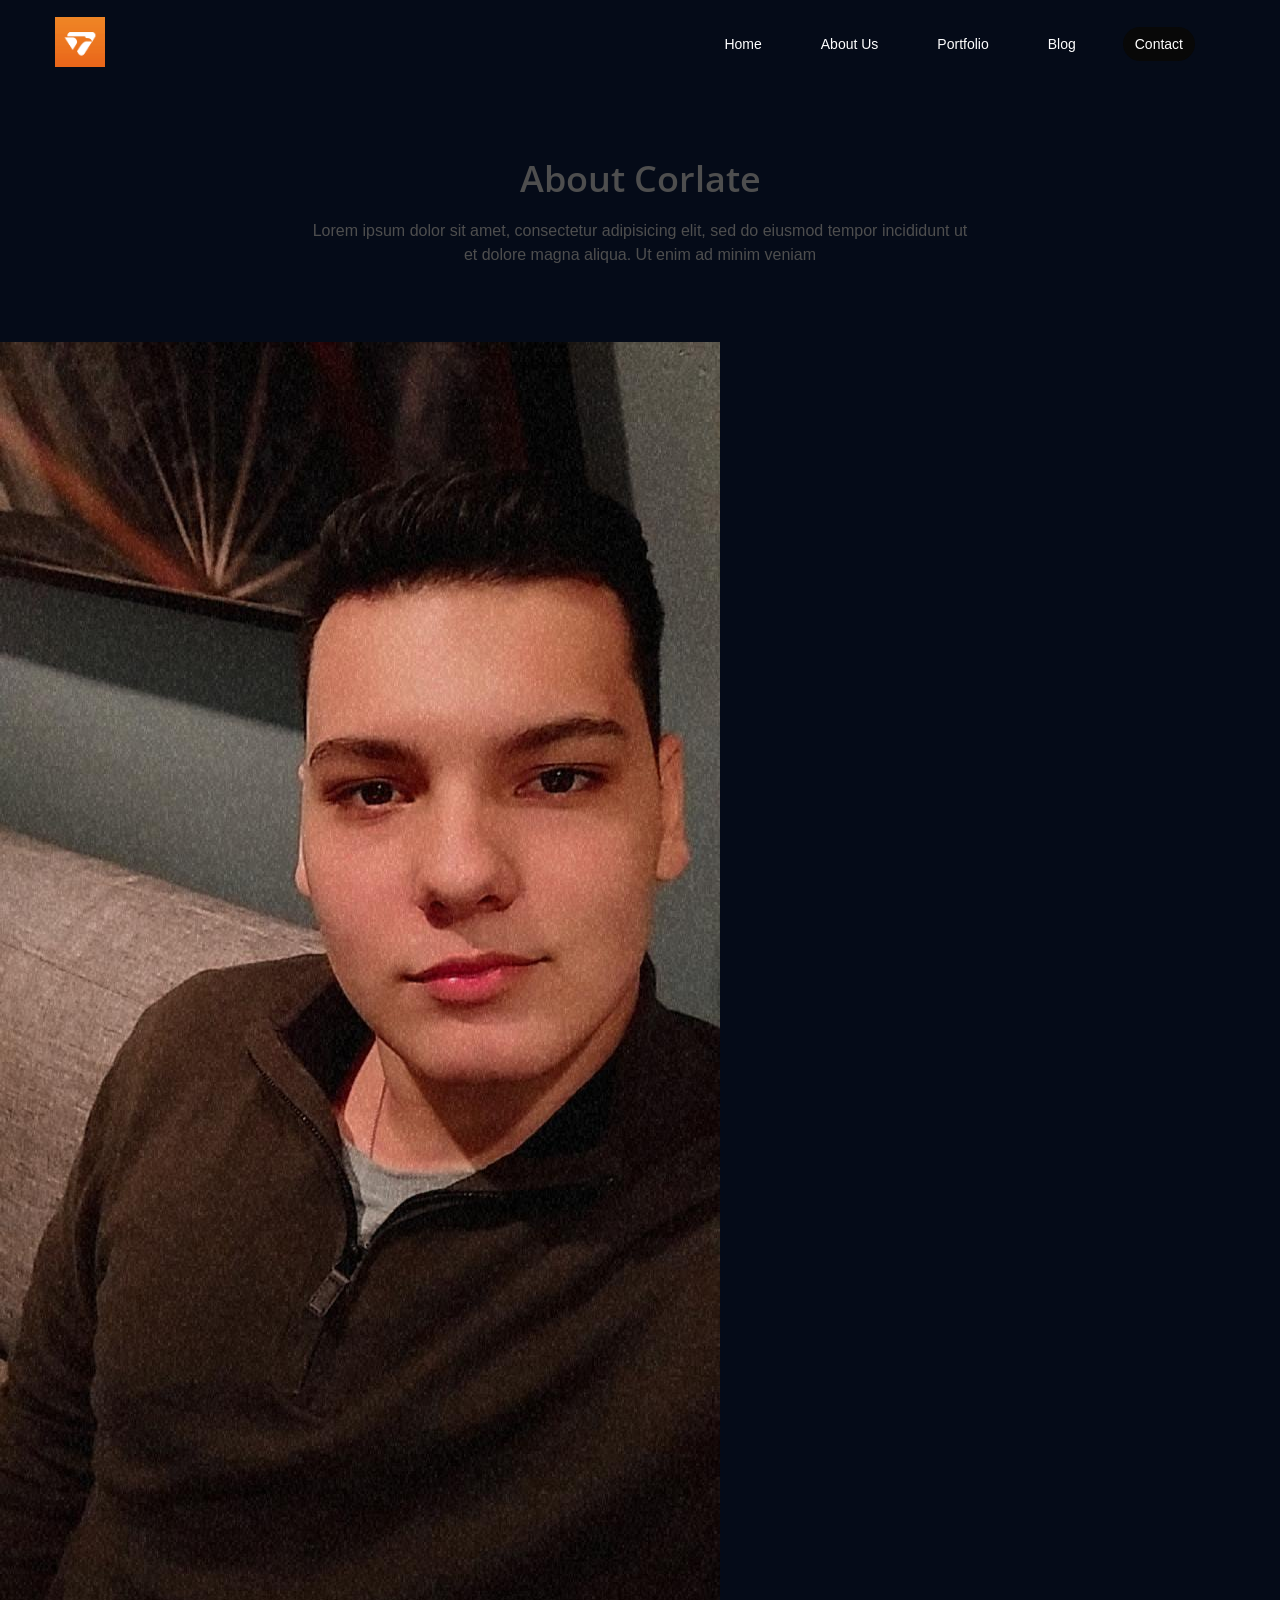
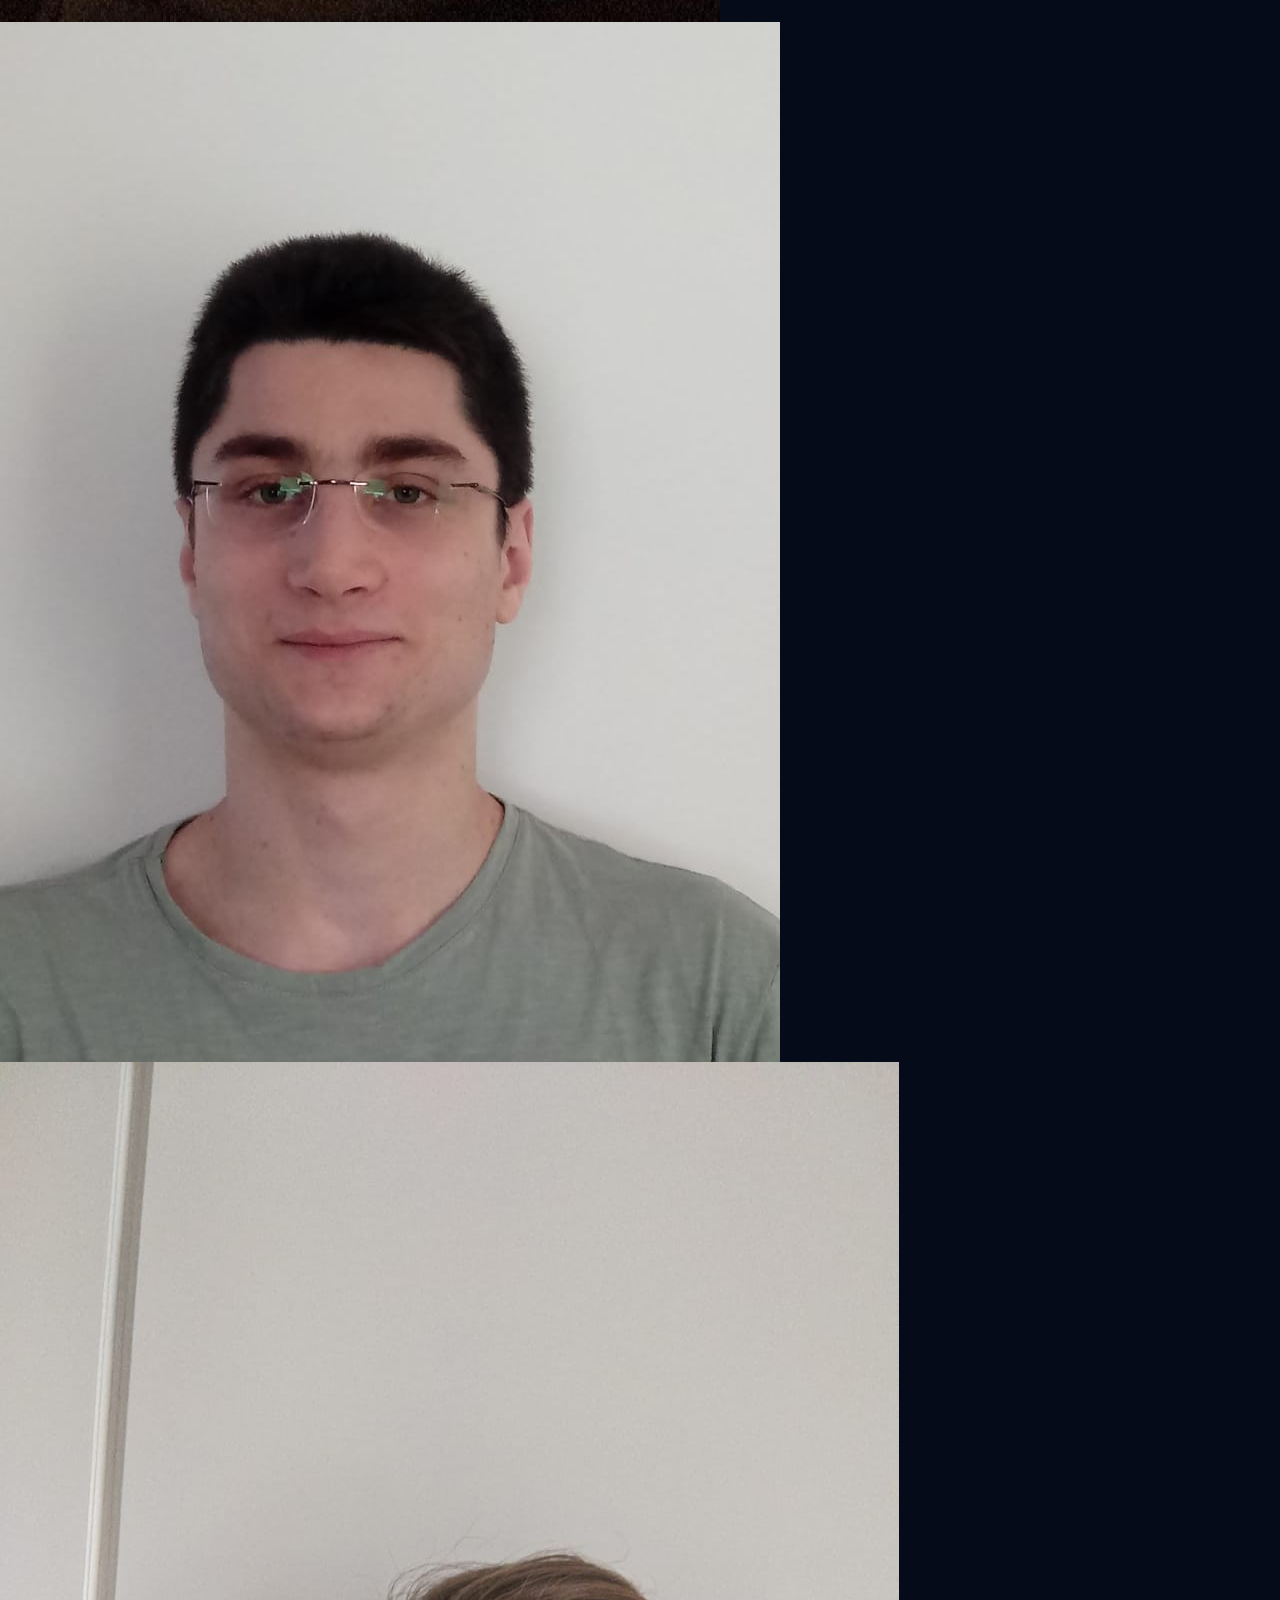
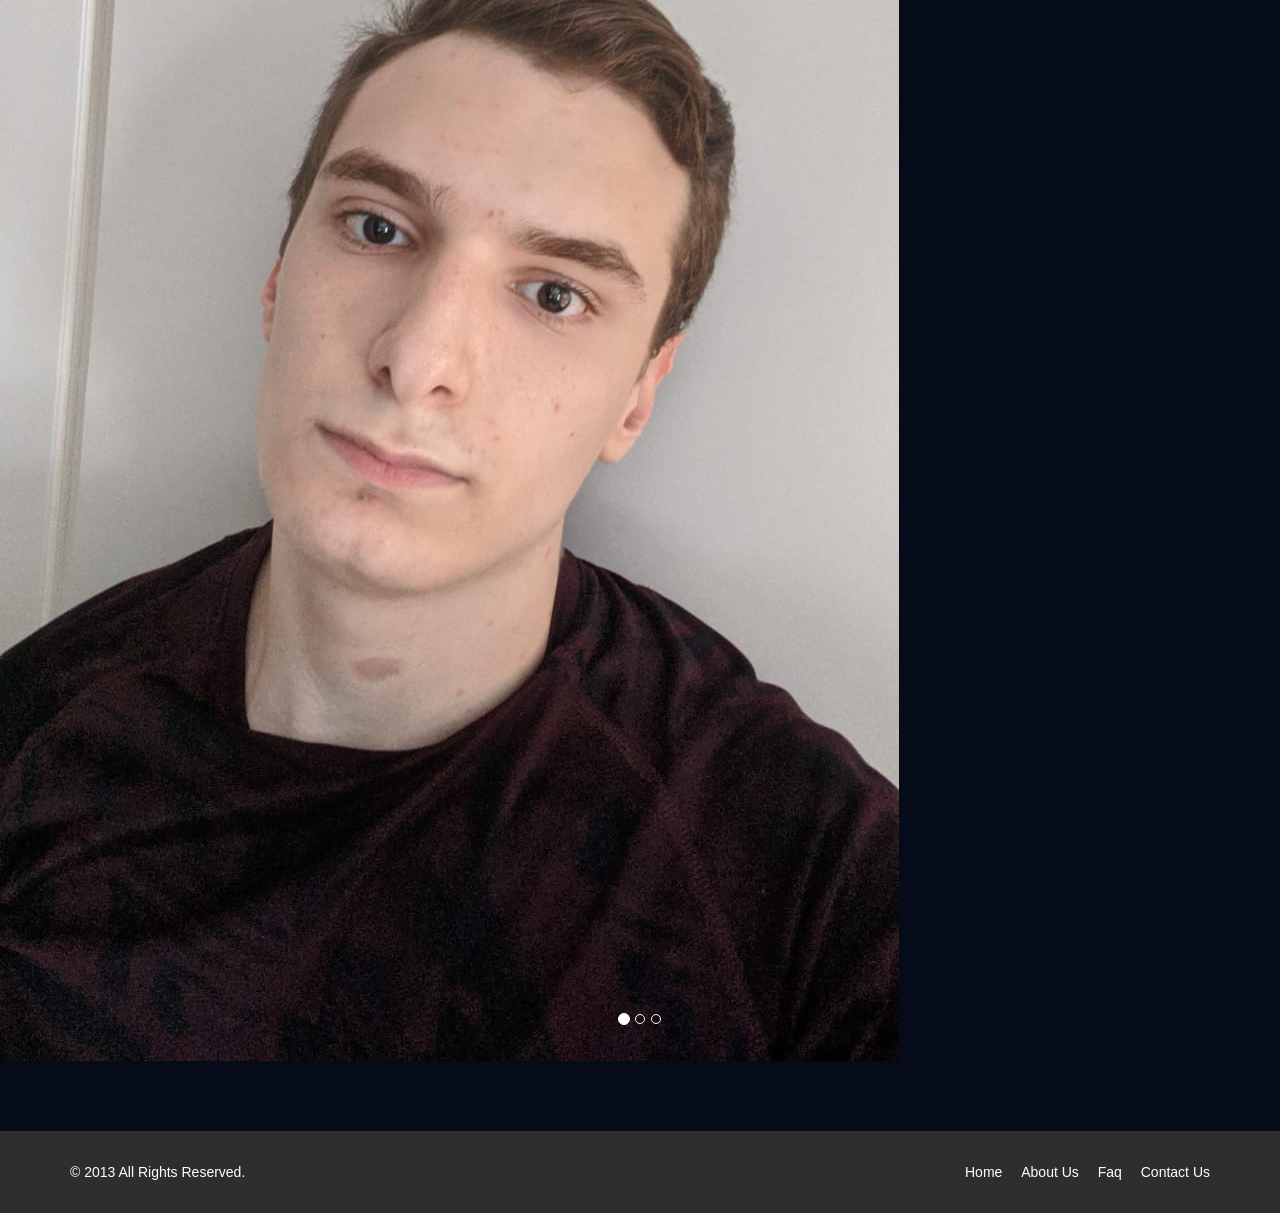
<file: about-us.html>
<!DOCTYPE html>
<html lang="en">
<head>
    <meta charset="utf-8">
    <meta name="viewport" content="width=device-width, initial-scale=1.0">
    <meta name="description" content="">
    <meta name="author" content="">
    <title>About Us | Corlate</title>
	
	<!-- core CSS -->
    <link href="css/bootstrap.min.css" rel="stylesheet">
    <link href="css/font-awesome.min.css" rel="stylesheet">
    <link href="css/prettyPhoto.css" rel="stylesheet">
    <link href="css/animate.min.css" rel="stylesheet">
	<link href="css/main.css" rel="stylesheet">
    <link href="css/responsive.css" rel="stylesheet">
	
    <!--[if lt IE 9]>
    <script src="js/html5shiv.js"></script>
    <script src="js/respond.min.js"></script>
    <![endif]-->       
    <link rel="shortcut icon" href="images/ico/favicon.ico">
    <link rel="apple-touch-icon-precomposed" sizes="144x144" href="images/ico/apple-touch-icon-144-precomposed.png">
    <link rel="apple-touch-icon-precomposed" sizes="114x114" href="images/ico/apple-touch-icon-114-precomposed.png">
    <link rel="apple-touch-icon-precomposed" sizes="72x72" href="images/ico/apple-touch-icon-72-precomposed.png">
    <link rel="apple-touch-icon-precomposed" href="images/ico/apple-touch-icon-57-precomposed.png">
</head><!--/head-->

<body>

    <header id="header">
        <nav class="navbar navbar-inverse" role="banner">
            <div class="container">
                <div class="navbar-header">
                    <button type="button" class="navbar-toggle" data-toggle="collapse" data-target=".navbar-collapse">
                        <span class="sr-only">Toggle navigation</span>
                        <span class="icon-bar"></span>
                        <span class="icon-bar"></span>
                        <span class="icon-bar"></span>
                    </button>
                    <a class="navbar-brand" href="index.html"><img src="images/logo.png" alt="logo" width="50" height="50"></a>
                </div>
				
                <div class="collapse navbar-collapse navbar-right">
                    <ul class="nav navbar-nav">
                        <li><a href="index.html">Home</a></li>
                        <li><a href="about-us.html">About Us</a></li>
                        <li><a href="portfolio.html">Portfolio</a></li>
                        <li class="dropdown">
                            <a href="#" class="dropdown-toggle" data-toggle="dropdown">Blog <i class="fa fa-angle-down"></i></a>
                            <ul class="dropdown-menu">
                                <li><a href="blog-item.html">Blog Single</a></li>
                            </ul>
                        </li>
                        <li class="active"><a href="contact-us.html">Contact</a></li>                        
                    </ul>
                </div>
            </div><!--/.container-->
        </nav><!--/nav-->
    </header><!--/header-->

    <section id="about-us">
        <div class="container">
			<div class="center wow fadeInDown">
				<h2>About Corlate</h2>
				<p class="lead">Lorem ipsum dolor sit amet, consectetur adipisicing elit, sed do eiusmod tempor incididunt ut <br> et dolore magna aliqua. Ut enim ad minim veniam</p>
			</div>
	</div><!--/.container-->

    <div id="carouselExampleIndicators" class="carousel slide" data-ride="carousel">
        <ol class="carousel-indicators">
          <li data-target="#carouselExampleIndicators" data-slide-to="0" class="active"></li>
          <li data-target="#carouselExampleIndicators" data-slide-to="1"></li>
          <li data-target="#carouselExampleIndicators" data-slide-to="2"></li>
        </ol>
        <div class="carousel-inner">
          <div class="carousel-item active">
            <img class="d-block w-100" src="/images/andre.jpg" alt="First slide">
          </div>
          <div class="carousel-item">
            <img class="d-block w-100" src="/images/andreluiz.jpg" alt="Second slide">
          </div>
          <div class="carousel-item">
            <img class="d-block w-100" src="/images/andresert.jpg" alt="Third slide">
          </div>
        </div>
        <a class="carousel-control-prev" href="#carouselExampleIndicators" role="button" data-slide="prev">
          <span class="carousel-control-prev-icon" aria-hidden="true"></span>
          <span class="sr-only">Previous</span>
        </a>
        <a class="carousel-control-next" href="#carouselExampleIndicators" role="button" data-slide="next">
          <span class="carousel-control-next-icon" aria-hidden="true"></span>
          <span class="sr-only">Next</span>
        </a>
      </div>
      
    </section><!--/about-us-->

    <footer id="footer" class="midnight-blue">
        <div class="container">
            <div class="row">
                <div class="col-sm-6">
                    &copy; 2013 All Rights Reserved.
                </div>
                <div class="col-sm-6">
                    <ul class="pull-right">
                        <li><a href="#">Home</a></li>
                        <li><a href="#">About Us</a></li>
                        <li><a href="#">Faq</a></li>
                        <li><a href="#">Contact Us</a></li>
                    </ul>
                </div>
            </div>
        </div>
    </footer><!--/#footer-->
    

    <script src="js/jquery.js"></script>
    <script language="javascript" type="text/javascript">
    </script>
    <script src="js/bootstrap.min.js"></script>
    <script src="js/jquery.prettyPhoto.js"></script>
    <script src="js/jquery.isotope.min.js"></script>
    <script src="js/main.js"></script>
    <script src="js/wow.min.js"></script>
</body>
</html>
</file>
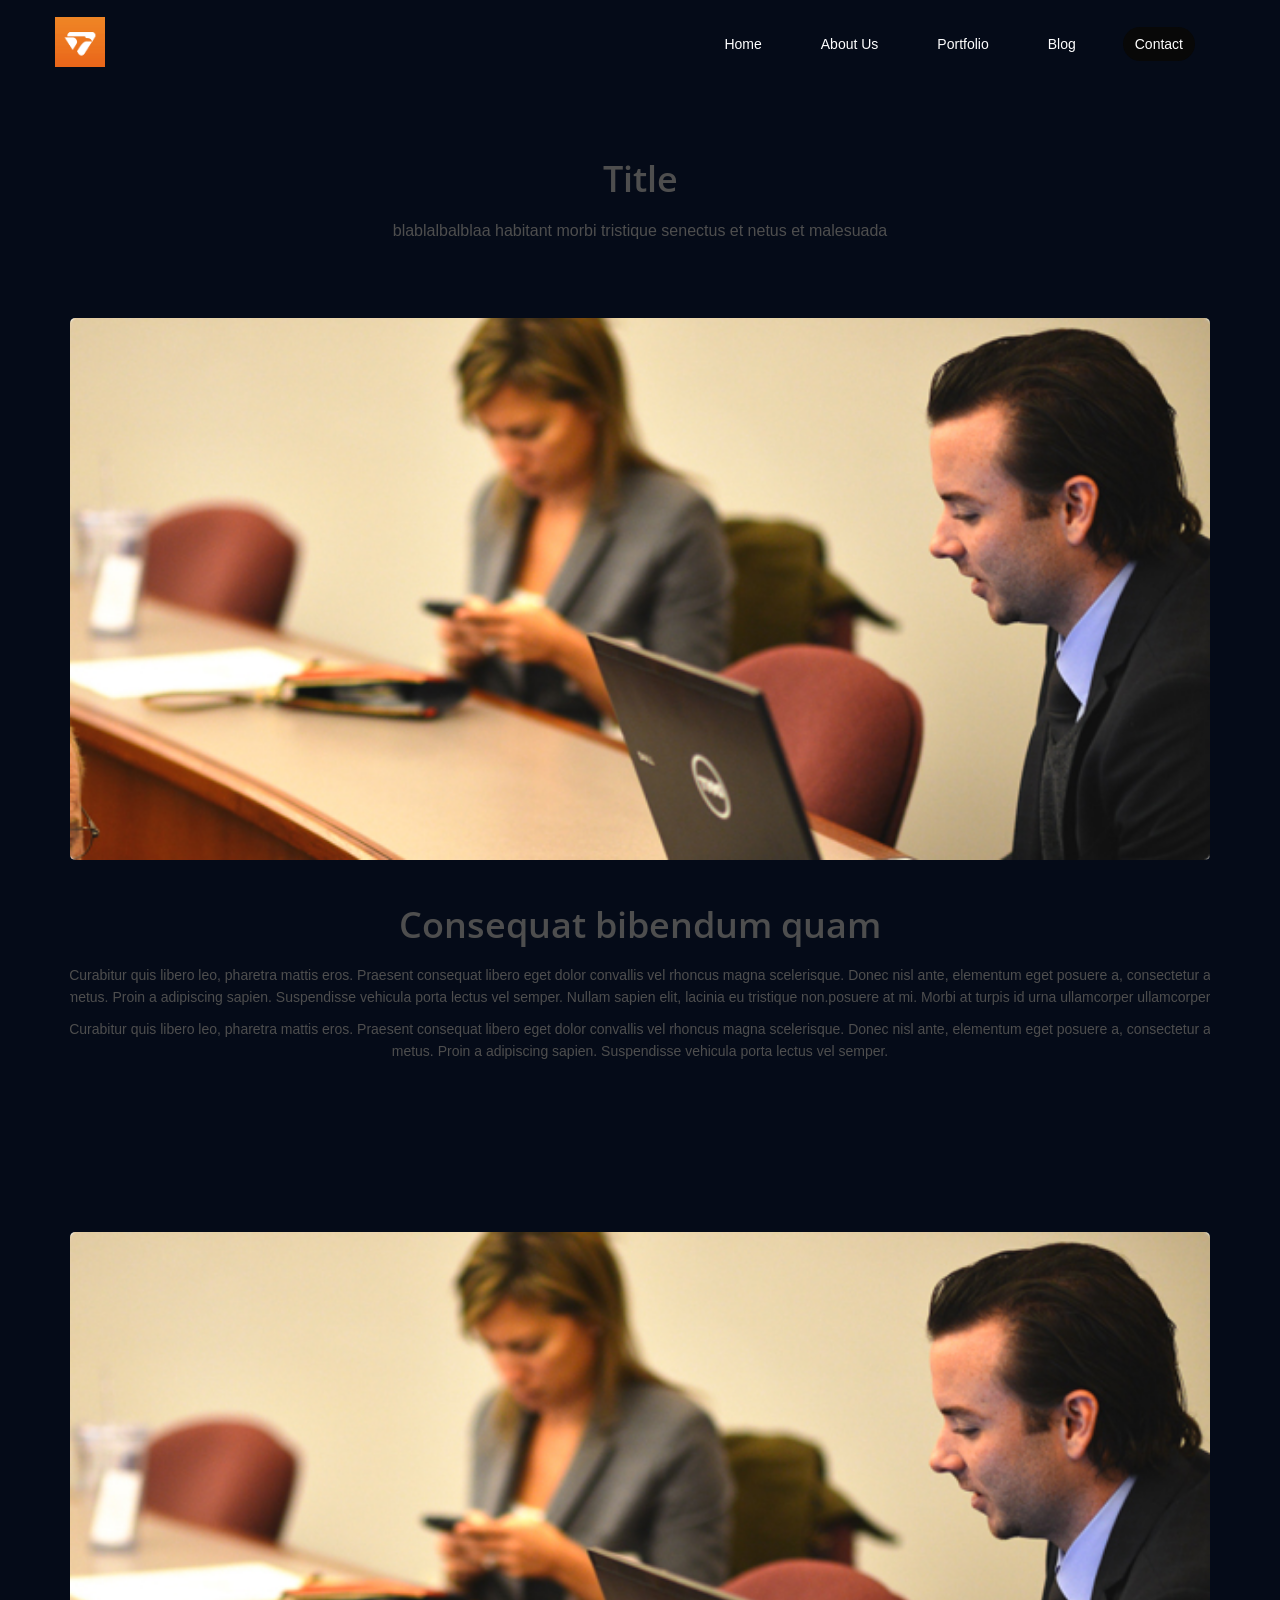
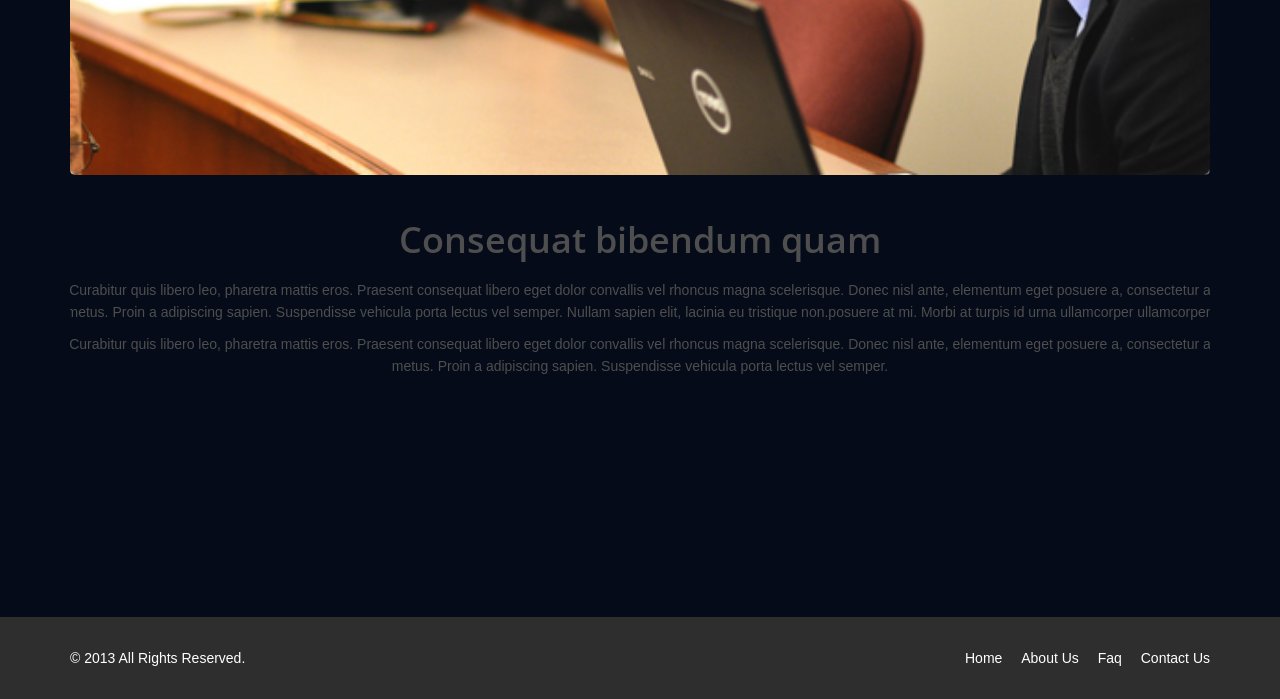
<file: blog-item.html>
<!DOCTYPE html>
<html lang="en">
<head>
    <meta charset="utf-8">
    <meta name="viewport" content="width=device-width, initial-scale=1.0">
    <meta name="description" content="">
    <meta name="author" content="">
    <title>Blog Single | Corlate</title>
    
    <!-- core CSS -->
    <link href="css/bootstrap.min.css" rel="stylesheet">
    <link href="css/font-awesome.min.css" rel="stylesheet">
    <link href="css/prettyPhoto.css" rel="stylesheet">
    <link href="css/animate.min.css" rel="stylesheet">
    <link href="css/main.css" rel="stylesheet">
    <link href="css/responsive.css" rel="stylesheet">
    
    <!--[if lt IE 9]>
    <script src="js/html5shiv.js"></script>
    <script src="js/respond.min.js"></script>
    <![endif]-->       
    <link rel="shortcut icon" href="images/ico/favicon.ico">
    <link rel="apple-touch-icon-precomposed" sizes="144x144" href="images/ico/apple-touch-icon-144-precomposed.png">
    <link rel="apple-touch-icon-precomposed" sizes="114x114" href="images/ico/apple-touch-icon-114-precomposed.png">
    <link rel="apple-touch-icon-precomposed" sizes="72x72" href="images/ico/apple-touch-icon-72-precomposed.png">
    <link rel="apple-touch-icon-precomposed" href="images/ico/apple-touch-icon-57-precomposed.png">
</head><!--/head-->

<body>
     <header id="header">
        <nav class="navbar navbar-inverse" role="banner">
            <div class="container">
                <div class="navbar-header">
                    <button type="button" class="navbar-toggle" data-toggle="collapse" data-target=".navbar-collapse">
                        <span class="sr-only">Toggle navigation</span>
                        <span class="icon-bar"></span>
                        <span class="icon-bar"></span>
                        <span class="icon-bar"></span>
                    </button>
                    <a class="navbar-brand" href="index.html"><img src="images/logo.png" alt="logo" width="50" height="50"></a>
                </div>
				
                <div class="collapse navbar-collapse navbar-right">
                    <ul class="nav navbar-nav">
                        <li><a href="index.html">Home</a></li>
                        <li><a href="about-us.html">About Us</a></li>
                        <li><a href="portfolio.html">Portfolio</a></li>
                        <li class="dropdown">
                            <a href="#" class="dropdown-toggle" data-toggle="dropdown">Blog <i class="fa fa-angle-down"></i></a>
                            <ul class="dropdown-menu">
                                <li><a href="blog-item.html">Blog Single</a></li>
                            </ul>
                        </li>
                        <li class="active"><a href="contact-us.html">Contact</a></li>                        
                    </ul>
                </div>
            </div><!--/.container-->
        </nav><!--/nav-->
    </header><!--/header-->

    <section id="blog" class="container">
        <div class="center">
            <h2>Title</h2>
            <p class="lead">blablalbalblaa habitant morbi tristique senectus et netus et malesuada</p>
        </div>

        <div class="blog row">
                <div class="container center">
                    <div class="blog-item">
                        <img class="img-responsive img-blog" src="images/blog/blog1.jpg" width="100%" alt="" />
                            <div class="row">  
                                <div class="center">
                                    <h2>Consequat bibendum quam</h2>
                                    <p>Curabitur quis libero leo, pharetra mattis eros. Praesent consequat libero eget dolor convallis vel rhoncus magna scelerisque. Donec nisl ante, elementum eget posuere a, consectetur a metus. Proin a adipiscing sapien. Suspendisse vehicula porta lectus vel semper. Nullam sapien elit, lacinia eu tristique non.posuere at mi. Morbi at turpis id urna ullamcorper ullamcorper.</p>

                                    <p>Curabitur quis libero leo, pharetra mattis eros. Praesent consequat libero eget dolor convallis vel rhoncus magna scelerisque. Donec nisl ante, elementum eget posuere a, consectetur a metus. Proin a adipiscing sapien. Suspendisse vehicula porta lectus vel semper.</p>
                                </div>
                            </div>
                        </div><!--/.blog-item-->
                    </div><!--/.col-md-8-->
		
               
                <div class="container center">
                    <div class="blog-item">
                        <img class="img-responsive img-blog" src="images/blog/blog1.jpg" width="100%" alt="" />
                            <div class="row">  
                                <div class="center">
                                    <h2>Consequat bibendum quam</h2>
                                    <p>Curabitur quis libero leo, pharetra mattis eros. Praesent consequat libero eget dolor convallis vel rhoncus magna scelerisque. Donec nisl ante, elementum eget posuere a, consectetur a metus. Proin a adipiscing sapien. Suspendisse vehicula porta lectus vel semper. Nullam sapien elit, lacinia eu tristique non.posuere at mi. Morbi at turpis id urna ullamcorper ullamcorper.</p>

                                    <p>Curabitur quis libero leo, pharetra mattis eros. Praesent consequat libero eget dolor convallis vel rhoncus magna scelerisque. Donec nisl ante, elementum eget posuere a, consectetur a metus. Proin a adipiscing sapien. Suspendisse vehicula porta lectus vel semper.</p>
                                </div>
                            </div>
                        </div><!--/.blog-item-->
                    </div><!--/.col-md-8-->
         </div><!--/.blog-->

    </section><!--/#blog-->


    <footer id="footer" class="midnight-blue">
        <div class="container">
            <div class="row">
                <div class="col-sm-6">
                    &copy; 2013 All Rights Reserved.
                </div>
                <div class="col-sm-6">
                    <ul class="pull-right">
                        <li><a href="#">Home</a></li>
                        <li><a href="#">About Us</a></li>
                        <li><a href="#">Faq</a></li>
                        <li><a href="#">Contact Us</a></li>
                    </ul>
                </div>
            </div>
        </div>
    </footer><!--/#footer-->

    <script src="js/jquery.js"></script>
    <script src="js/bootstrap.min.js"></script>
    <script src="js/jquery.prettyPhoto.js"></script>
    <script src="js/jquery.isotope.min.js"></script>
    <script src="js/main.js"></script>
    <script src="js/wow.min.js"></script>
</body>
</html>
</file>
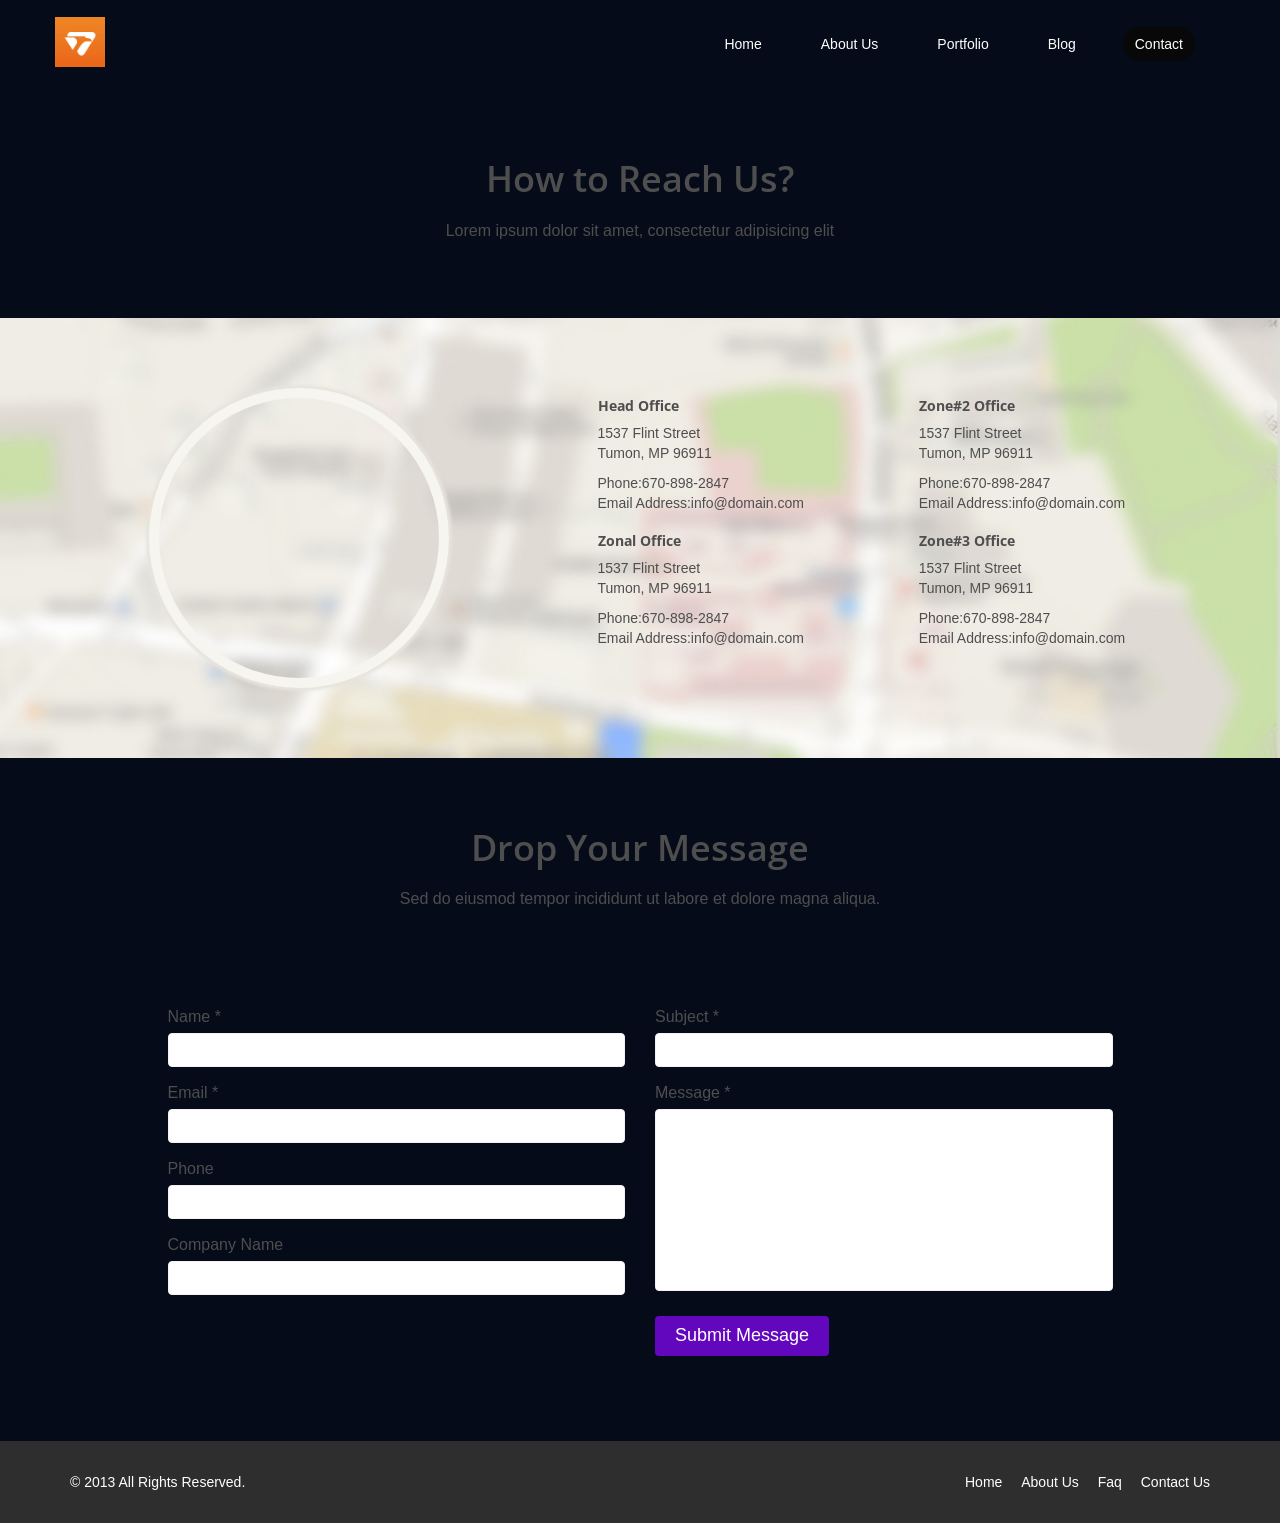
<file: contact-us.html>
<!DOCTYPE html>
<html lang="en">
<head>
    <meta charset="utf-8">
    <meta name="viewport" content="width=device-width, initial-scale=1.0">
    <meta name="description" content="">
    <meta name="author" content="">
    <title>Blog Single | Corlate</title>
    
    <!-- core CSS -->
    <link href="css/bootstrap.min.css" rel="stylesheet">
    <link href="css/font-awesome.min.css" rel="stylesheet">
    <link href="css/prettyPhoto.css" rel="stylesheet">
    <link href="css/animate.min.css" rel="stylesheet">
    <link href="css/main.css" rel="stylesheet">
    <link href="css/responsive.css" rel="stylesheet">
    
    <!--[if lt IE 9]>
    <script src="js/html5shiv.js"></script>
    <script src="js/respond.min.js"></script>
    <![endif]-->       
    <link rel="shortcut icon" href="images/ico/favicon.ico">
    <link rel="apple-touch-icon-precomposed" sizes="144x144" href="images/ico/apple-touch-icon-144-precomposed.png">
    <link rel="apple-touch-icon-precomposed" sizes="114x114" href="images/ico/apple-touch-icon-114-precomposed.png">
    <link rel="apple-touch-icon-precomposed" sizes="72x72" href="images/ico/apple-touch-icon-72-precomposed.png">
    <link rel="apple-touch-icon-precomposed" href="images/ico/apple-touch-icon-57-precomposed.png">
</head><!--/head-->

<body>

    <header id="header">
        <nav class="navbar navbar-inverse" role="banner">
            <div class="container">
                <div class="navbar-header">
                    <button type="button" class="navbar-toggle" data-toggle="collapse" data-target=".navbar-collapse">
                        <span class="sr-only">Toggle navigation</span>
                        <span class="icon-bar"></span>
                        <span class="icon-bar"></span>
                        <span class="icon-bar"></span>
                    </button>
                    <a class="navbar-brand" href="index.html"><img src="images/logo.png" alt="logo" width="50" height="50"></a>
                </div>
				
                <div class="collapse navbar-collapse navbar-right">
                    <ul class="nav navbar-nav">
                        <li><a href="index.html">Home</a></li>
                        <li><a href="about-us.html">About Us</a></li>
                        <li><a href="portfolio.html">Portfolio</a></li>
                        <li class="dropdown">
                            <a href="#" class="dropdown-toggle" data-toggle="dropdown">Blog <i class="fa fa-angle-down"></i></a>
                            <ul class="dropdown-menu">
                                <li><a href="blog-item.html">Blog Single</a></li>
                            </ul>
                        </li>
                        <li class="active"><a href="contact-us.html">Contact</a></li>                        
                    </ul>
                </div>
            </div><!--/.container-->
        </nav><!--/nav-->
    </header><!--/header-->

    <section id="contact-info">
        <div class="center">                
            <h2>How to Reach Us?</h2>
            <p class="lead">Lorem ipsum dolor sit amet, consectetur adipisicing elit</p>
        </div>
        <div class="gmap-area">
            <div class="container">
                <div class="row">
                    <div class="col-sm-5 text-center">
                        <div class="gmap">
                            <iframe frameborder="0" scrolling="no" marginheight="0" marginwidth="0" src="https://maps.google.com/maps?f=q&amp;source=s_q&amp;hl=en&amp;geocode=&amp;q=JoomShaper,+Dhaka,+Dhaka+Division,+Bangladesh&amp;aq=0&amp;oq=joomshaper&amp;sll=37.0625,-95.677068&amp;sspn=42.766543,80.332031&amp;ie=UTF8&amp;hq=JoomShaper,&amp;hnear=Dhaka,+Dhaka+Division,+Bangladesh&amp;ll=23.73854,90.385504&amp;spn=0.001515,0.002452&amp;t=m&amp;z=14&amp;iwloc=A&amp;cid=1073661719450182870&amp;output=embed"></iframe>
                        </div>
                    </div>

                    <div class="col-sm-7 map-content">
                        <ul class="row">
                            <li class="col-sm-6">
                                <address>
                                    <h5>Head Office</h5>
                                    <p>1537 Flint Street <br>
                                    Tumon, MP 96911</p>
                                    <p>Phone:670-898-2847 <br>
                                    Email Address:info@domain.com</p>
                                </address>

                                <address>
                                    <h5>Zonal Office</h5>
                                    <p>1537 Flint Street <br>
                                    Tumon, MP 96911</p>                                
                                    <p>Phone:670-898-2847 <br>
                                    Email Address:info@domain.com</p>
                                </address>
                            </li>


                            <li class="col-sm-6">
                                <address>
                                    <h5>Zone#2 Office</h5>
                                    <p>1537 Flint Street <br>
                                    Tumon, MP 96911</p>
                                    <p>Phone:670-898-2847 <br>
                                    Email Address:info@domain.com</p>
                                </address>

                                <address>
                                    <h5>Zone#3 Office</h5>
                                    <p>1537 Flint Street <br>
                                    Tumon, MP 96911</p>
                                    <p>Phone:670-898-2847 <br>
                                    Email Address:info@domain.com</p>
                                </address>
                            </li>
                        </ul>
                    </div>
                </div>
            </div>
        </div>
    </section>  <!--/gmap_area -->

    <section id="contact-page">
        <div class="container">
            <div class="center">        
                <h2>Drop Your Message</h2>
                <p class="lead">Sed do eiusmod tempor incididunt ut labore et dolore magna aliqua.</p>
            </div> 
            <div class="row contact-wrap"> 
                <div class="status alert alert-success" style="display: none"></div>
                <form id="main-contact-form" class="contact-form" name="contact-form" method="post" action="sendemail.php">
                    <div class="col-sm-5 col-sm-offset-1">
                        <div class="form-group">
                            <label>Name *</label>
                            <input type="text" name="name" class="form-control" required="required">
                        </div>
                        <div class="form-group">
                            <label>Email *</label>
                            <input type="email" name="email" class="form-control" required="required">
                        </div>
                        <div class="form-group">
                            <label>Phone</label>
                            <input type="number" class="form-control">
                        </div>
                        <div class="form-group">
                            <label>Company Name</label>
                            <input type="text" class="form-control">
                        </div>                        
                    </div>
                    <div class="col-sm-5">
                        <div class="form-group">
                            <label>Subject *</label>
                            <input type="text" name="subject" class="form-control" required="required">
                        </div>
                        <div class="form-group">
                            <label>Message *</label>
                            <textarea name="message" id="message" required="required" class="form-control" rows="8"></textarea>
                        </div>                        
                        <div class="form-group">
                            <button type="submit" name="submit" class="btn btn-primary btn-lg" required="required">Submit Message</button>
                        </div>
                    </div>
                </form> 
            </div><!--/.row-->
        </div><!--/.container-->
    </section><!--/#contact-page-->

    <footer id="footer" class="midnight-blue">
        <div class="container">
            <div class="row">
                <div class="col-sm-6">
                    &copy; 2013 All Rights Reserved.
                </div>
                <div class="col-sm-6">
                    <ul class="pull-right">
                        <li><a href="#">Home</a></li>
                        <li><a href="#">About Us</a></li>
                        <li><a href="#">Faq</a></li>
                        <li><a href="#">Contact Us</a></li>
                    </ul>
                </div>
            </div>
        </div>
    </footer><!--/#footer-->

    <script src="js/jquery.js"></script>
    <script src="js/bootstrap.min.js"></script>
    <script src="js/jquery.prettyPhoto.js"></script>
    <script src="js/jquery.isotope.min.js"></script>
    <script src="js/main.js"></script>
    <script src="js/wow.min.js"></script>
</body>
</html>
</file>
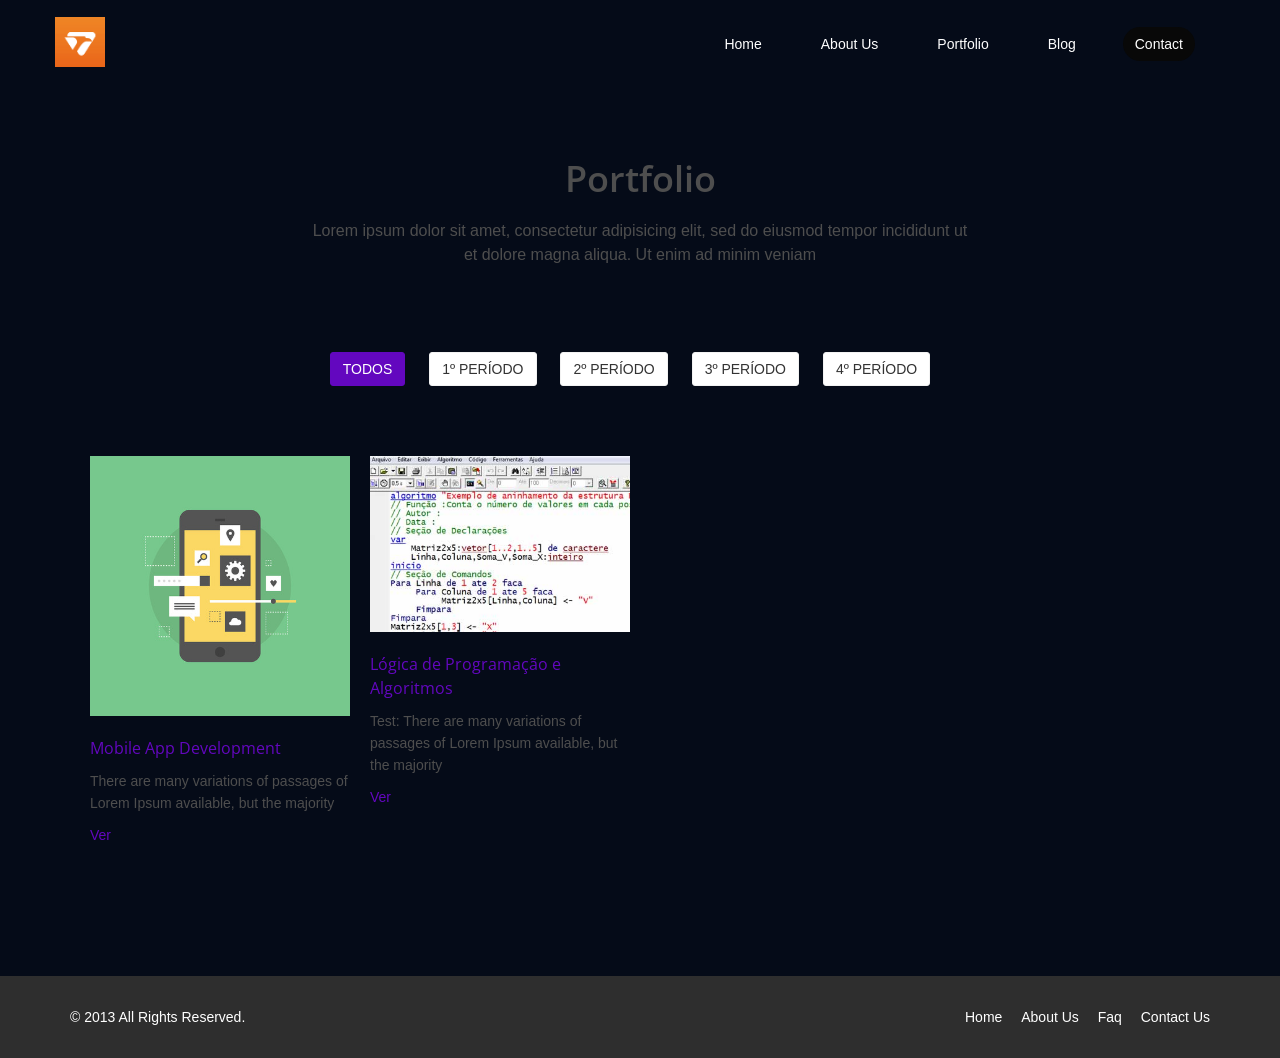
<file: portfolio.html>
<!DOCTYPE html>
<html lang="en">
<head>
    <meta charset="utf-8">
    <meta name="viewport" content="width=device-width, initial-scale=1.0">
    <meta name="description" content="">
    <meta name="author" content="">
    <title>Portfolio | Corlate</title>
    <link href="css/bootstrap.min.css" rel="stylesheet">
    <link href="css/font-awesome.min.css" rel="stylesheet">
    <link href="css/prettyPhoto.css" rel="stylesheet">
    <link href="css/animate.min.css" rel="stylesheet">
    <link href="css/main.css" rel="stylesheet">
    <link href="css/responsive.css" rel="stylesheet">
    <!--[if lt IE 9]>
    <script src="js/html5shiv.js"></script>
    <script src="js/respond.min.js"></script>
    <![endif]-->       
    <link rel="shortcut icon" href="images/ico/favicon.ico">
    <link rel="apple-touch-icon-precomposed" sizes="144x144" href="images/ico/apple-touch-icon-144-precomposed.png">
    <link rel="apple-touch-icon-precomposed" sizes="114x114" href="images/ico/apple-touch-icon-114-precomposed.png">
    <link rel="apple-touch-icon-precomposed" sizes="72x72" href="images/ico/apple-touch-icon-72-precomposed.png">
    <link rel="apple-touch-icon-precomposed" href="images/ico/apple-touch-icon-57-precomposed.png">
</head><!--/head-->
<body>
    <header id="header">
        <nav class="navbar navbar-inverse" role="banner">
            <div class="container">
                <div class="navbar-header">
                    <button type="button" class="navbar-toggle" data-toggle="collapse" data-target=".navbar-collapse">
                        <span class="sr-only">Toggle navigation</span>
                        <span class="icon-bar"></span>
                        <span class="icon-bar"></span>
                        <span class="icon-bar"></span>
                    </button>
                    <a class="navbar-brand" href="index.html"><img src="images/logo.png" alt="logo" width="50" height="50"></a>
                </div>
				
                <div class="collapse navbar-collapse navbar-right">
                    <ul class="nav navbar-nav">
                        <li><a href="index.html">Home</a></li>
                        <li><a href="about-us.html">About Us</a></li>
                        <li><a href="portfolio.html">Portfolio</a></li>
                        <li class="dropdown">
                            <a href="#" class="dropdown-toggle" data-toggle="dropdown">Blog <i class="fa fa-angle-down"></i></a>
                            <ul class="dropdown-menu">
                                <li><a href="blog-item.html">Blog Single</a></li>
                            </ul>
                        </li>
                        <li class="active"><a href="contact-us.html">Contact</a></li>                        
                    </ul>
                </div>
            </div><!--/.container-->
        </nav><!--/nav-->
    </header><!--/header-->

    <section id="portfolio">
        <div class="container">
            <div class="center">
               <h2>Portfolio</h2>
               <p class="lead">Lorem ipsum dolor sit amet, consectetur adipisicing elit, sed do eiusmod tempor incididunt ut <br> et dolore magna aliqua. Ut enim ad minim veniam</p>
            </div>
        

            <ul class="portfolio-filter text-center">
                <li><a class="btn btn-default active" href="#" data-filter="*">Todos</a></li>
                <li><a class="btn btn-default" href="#" data-filter=".primeiroPeriodo">1º Período</a></li>
                <li><a class="btn btn-default" href="#" data-filter=".segundoPeriodo">2º Período</a></li>
                <li><a class="btn btn-default" href="#" data-filter=".terceiroPeriodo">3º Período</a></li>
                <li><a class="btn btn-default" href="#" data-filter=".quartoPeriodo">4º Período</a></li>
            </ul><!--/#portfolio-filter-->

            <div class="row portfolioItems">
                <div class="portfolio-items"> 
			<div class="portfolio-item apps primeiroPeriodo col-xs-12 col-sm-4 col-md-3">
                        <div class="recent-work-wrap">
                            <img class="img-responsive" src="images/portfolio/phoneDev.jpg" alt="">
                            <div class="overlay">
                                <div class="recent-work-inner">
                                    <h3><a href="portfolio/phoneDev.html">Mobile App Development</a></h3>
                                    <p>There are many variations of passages of Lorem Ipsum available, but the majority</p>
                                    <a class="preview" href="portfolio/phoneDev.html"><i class="fa fa-eye"></i> Ver</a>
                                </div> 
                            </div>
                        </div>
                    </div><!--/.portfolio-item-->
			<div class="portfolio-item apps primeiroPeriodo col-xs-12 col-sm-4 col-md-3">
                        <div class="recent-work-wrap">
                            <img class="img-responsive" src="images/portfolio/logicaEAlgs.jpg" alt="">
                            <div class="overlay">
                                <div class="recent-work-inner">
                                    <h3><a href="portfolio/logicaEAlgs.html">Lógica de Programação e Algoritmos</a></h3>
                                    <p>Test: There are many variations of passages of Lorem Ipsum available, but the majority</p>
                                    <a class="preview" href="portfolio/logicaEAlgs.html"><i class="fa fa-eye"></i> Ver</a>
                                </div> 
                            </div>
                        </div>
                    </div><!--/.portfolio-item-->
                </div>
            </div>
        </div>
    </section><!--/#portfolio-item-->
    
    <footer id="footer" class="midnight-blue">
        <div class="container">
            <div class="row">
                <div class="col-sm-6">
                    &copy; 2013 All Rights Reserved.
                </div>
                <div class="col-sm-6">
                    <ul class="pull-right">
                        <li><a href="#">Home</a></li>
                        <li><a href="#">About Us</a></li>
                        <li><a href="#">Faq</a></li>
                        <li><a href="#">Contact Us</a></li>
                    </ul>
                </div>
            </div>
        </div>
    </footer><!--/#footer-->

    <script src="js/jquery.js"></script>
    <script src="js/bootstrap.min.js"></script>
    <script src="js/jquery.prettyPhoto.js"></script>
    <script src="js/jquery.isotope.min.js"></script>
    <script src="js/main.js"></script>
    <script src="js/wow.min.js"></script>
</body>
</html>
</file>
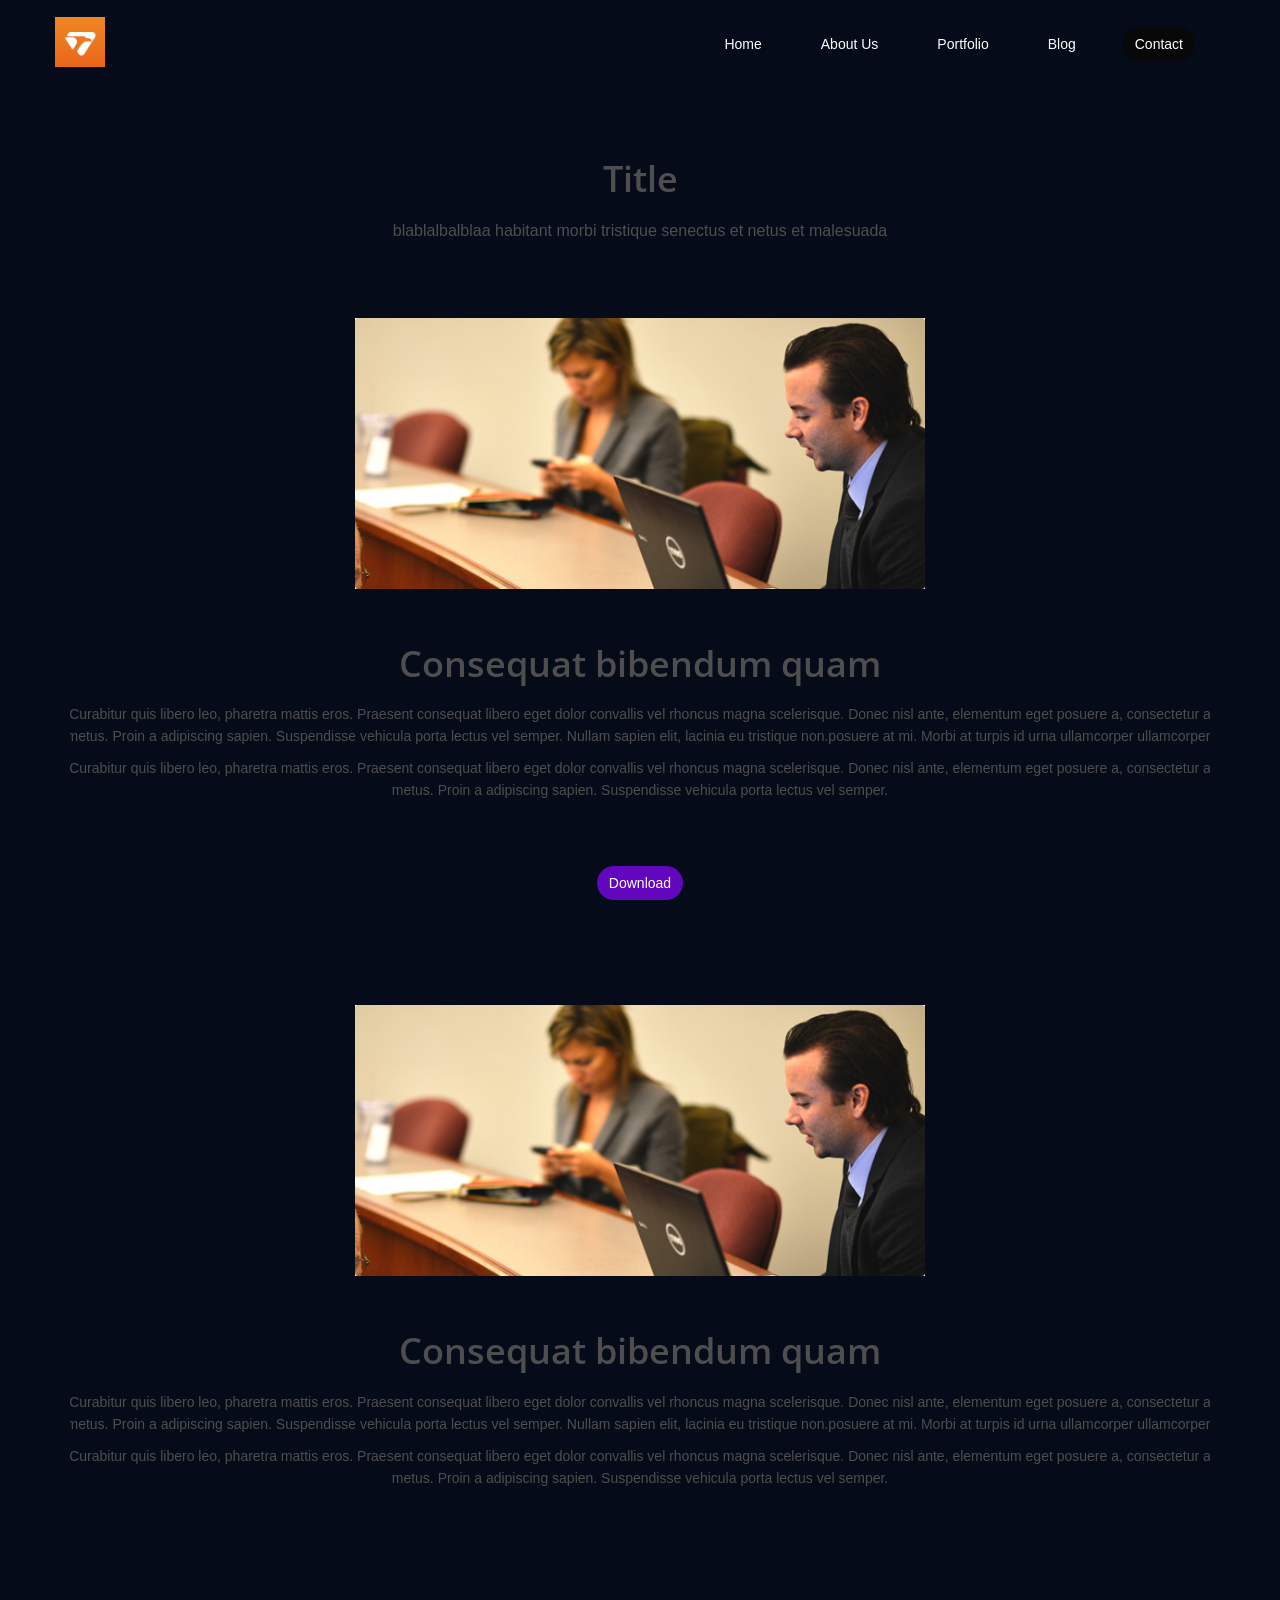
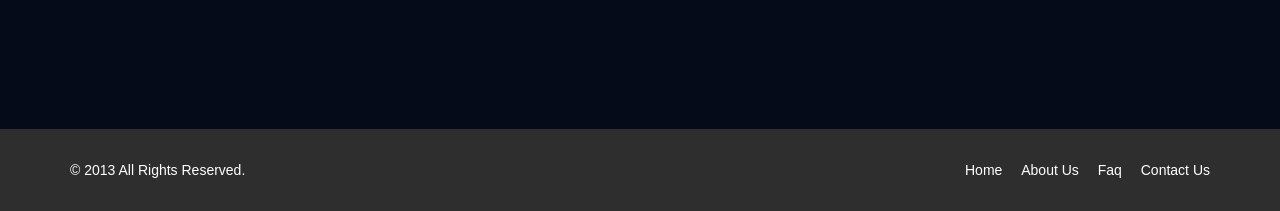
<file: portfolio/logicaEAlgs.html>
<!DOCTYPE html>
<html lang="en">
<head>
    <meta charset="utf-8">
    <meta name="viewport" content="width=device-width, initial-scale=1.0">
    <meta name="description" content="">
    <meta name="author" content="">
    <title>Blog Single | Corlate</title>
    
    <!-- core CSS -->
    <link href="../css/bootstrap.min.css" rel="stylesheet">
    <link href="../css/font-awesome.min.css" rel="stylesheet">
    <link href="../css/prettyPhoto.css" rel="stylesheet">
    <link href="../css/animate.min.css" rel="stylesheet">
    <link href="../css/main.css" rel="stylesheet">
    <link href="../css/responsive.css" rel="stylesheet">
    
    <!--[if lt IE 9]>
    <script src="js/html5shiv.js"></script>
    <script src="js/respond.min.js"></script>
    <![endif]-->       
    <link rel="shortcut icon" href="../images/ico/favicon.ico">
    <link rel="apple-touch-icon-precomposed" sizes="144x144" href="../images/ico/apple-touch-icon-144-precomposed.png">
    <link rel="apple-touch-icon-precomposed" sizes="114x114" href="../images/ico/apple-touch-icon-114-precomposed.png">
    <link rel="apple-touch-icon-precomposed" sizes="72x72" href="../images/ico/apple-touch-icon-72-precomposed.png">
    <link rel="apple-touch-icon-precomposed" href="../images/ico/apple-touch-icon-57-precomposed.png">
</head><!--/head-->

<body>
     <header id="header">
        <nav class="navbar navbar-inverse" role="banner">
            <div class="container">
                <div class="navbar-header">
                    <button type="button" class="navbar-toggle" data-toggle="collapse" data-target=".navbar-collapse">
                        <span class="sr-only">Toggle navigation</span>
                        <span class="icon-bar"></span>
                        <span class="icon-bar"></span>
                        <span class="icon-bar"></span>
                    </button>
                    <a class="navbar-brand" href="../index.html"><img src="../images/logo.png" alt="logo" width="50" height="50"></a>
                </div>
				
                <div class="collapse navbar-collapse navbar-right">
                    <ul class="nav navbar-nav">
                        <li><a href="../index.html">Home</a></li>
                        <li><a href="../about-us.html">About Us</a></li>
                        <li><a href="../portfolio.html">Portfolio</a></li>
                        <li class="dropdown">
                            <a href="#" class="dropdown-toggle" data-toggle="dropdown">Blog <i class="fa fa-angle-down"></i></a>
                            <ul class="dropdown-menu">
                                <li><a href="../blog-item.html">Blog Single</a></li>
                            </ul>
                        </li>
                        <li class="active"><a href="../contact-us.html">Contact</a></li>                        
                    </ul>
                </div>
            </div><!--/.container-->
        </nav><!--/nav-->
    </header><!--/header-->

    <section id="blog" class="container">
        <div class="center">
            <h2>Title</h2>
            <p class="lead">blablalbalblaa habitant morbi tristique senectus et netus et malesuada</p>
        </div>

        <div class="blog row">
                <div class="container center">
                    <div class="blog-item">
                        <img class="center" src="../images/blog/blog1.jpg" width="50%" alt="" />
                            <div class="row">  
                                <div class="center">
                                    <h2>Consequat bibendum quam</h2>
                                    <p>Curabitur quis libero leo, pharetra mattis eros. Praesent consequat libero eget dolor convallis vel rhoncus magna scelerisque. Donec nisl ante, elementum eget posuere a, consectetur a metus. Proin a adipiscing sapien. Suspendisse vehicula porta lectus vel semper. Nullam sapien elit, lacinia eu tristique non.posuere at mi. Morbi at turpis id urna ullamcorper ullamcorper.</p>

                                    <p>Curabitur quis libero leo, pharetra mattis eros. Praesent consequat libero eget dolor convallis vel rhoncus magna scelerisque. Donec nisl ante, elementum eget posuere a, consectetur a metus. Proin a adipiscing sapien. Suspendisse vehicula porta lectus vel semper.</p>
                                </div>
                            </div>
                            <a href="../files/test.txt" download>
                                <button class="downloadButton" type="submit">Download</button>
                            </a>
                        </div><!--/.blog-item-->
                    </div><!--/.col-md-8-->
		
               
                <div class="container center">
                    <div class="blog-item">
                        <img class="center" src="../images/blog/blog1.jpg" width="50%" alt="" />
                            <div class="row">  
                                <div class="center">
                                    <h2>Consequat bibendum quam</h2>
                                    <p>Curabitur quis libero leo, pharetra mattis eros. Praesent consequat libero eget dolor convallis vel rhoncus magna scelerisque. Donec nisl ante, elementum eget posuere a, consectetur a metus. Proin a adipiscing sapien. Suspendisse vehicula porta lectus vel semper. Nullam sapien elit, lacinia eu tristique non.posuere at mi. Morbi at turpis id urna ullamcorper ullamcorper.</p>

                                    <p>Curabitur quis libero leo, pharetra mattis eros. Praesent consequat libero eget dolor convallis vel rhoncus magna scelerisque. Donec nisl ante, elementum eget posuere a, consectetur a metus. Proin a adipiscing sapien. Suspendisse vehicula porta lectus vel semper.</p>
                                </div>
                            </div>
                        </div><!--/.blog-item-->
                    </div><!--/.col-md-8-->
         </div><!--/.blog-->

    </section><!--/#blog-->


    <footer id="footer" class="midnight-blue">
        <div class="container">
            <div class="row">
                <div class="col-sm-6">
                    &copy; 2013 All Rights Reserved.
                </div>
                <div class="col-sm-6">
                    <ul class="pull-right">
                        <li><a href="#">Home</a></li>
                        <li><a href="#">About Us</a></li>
                        <li><a href="#">Faq</a></li>
                        <li><a href="#">Contact Us</a></li>
                    </ul>
                </div>
            </div>
        </div>
    </footer><!--/#footer-->

    <script src="../js/jquery.js"></script>
    <script src="../js/bootstrap.min.js"></script>
    <script src="../js/jquery.prettyPhoto.js"></script>
    <script src="../js/jquery.isotope.min.js"></script>
    <script src="../js/main.js"></script>
    <script src="../js/wow.min.js"></script>
</body>
</html>
</file>
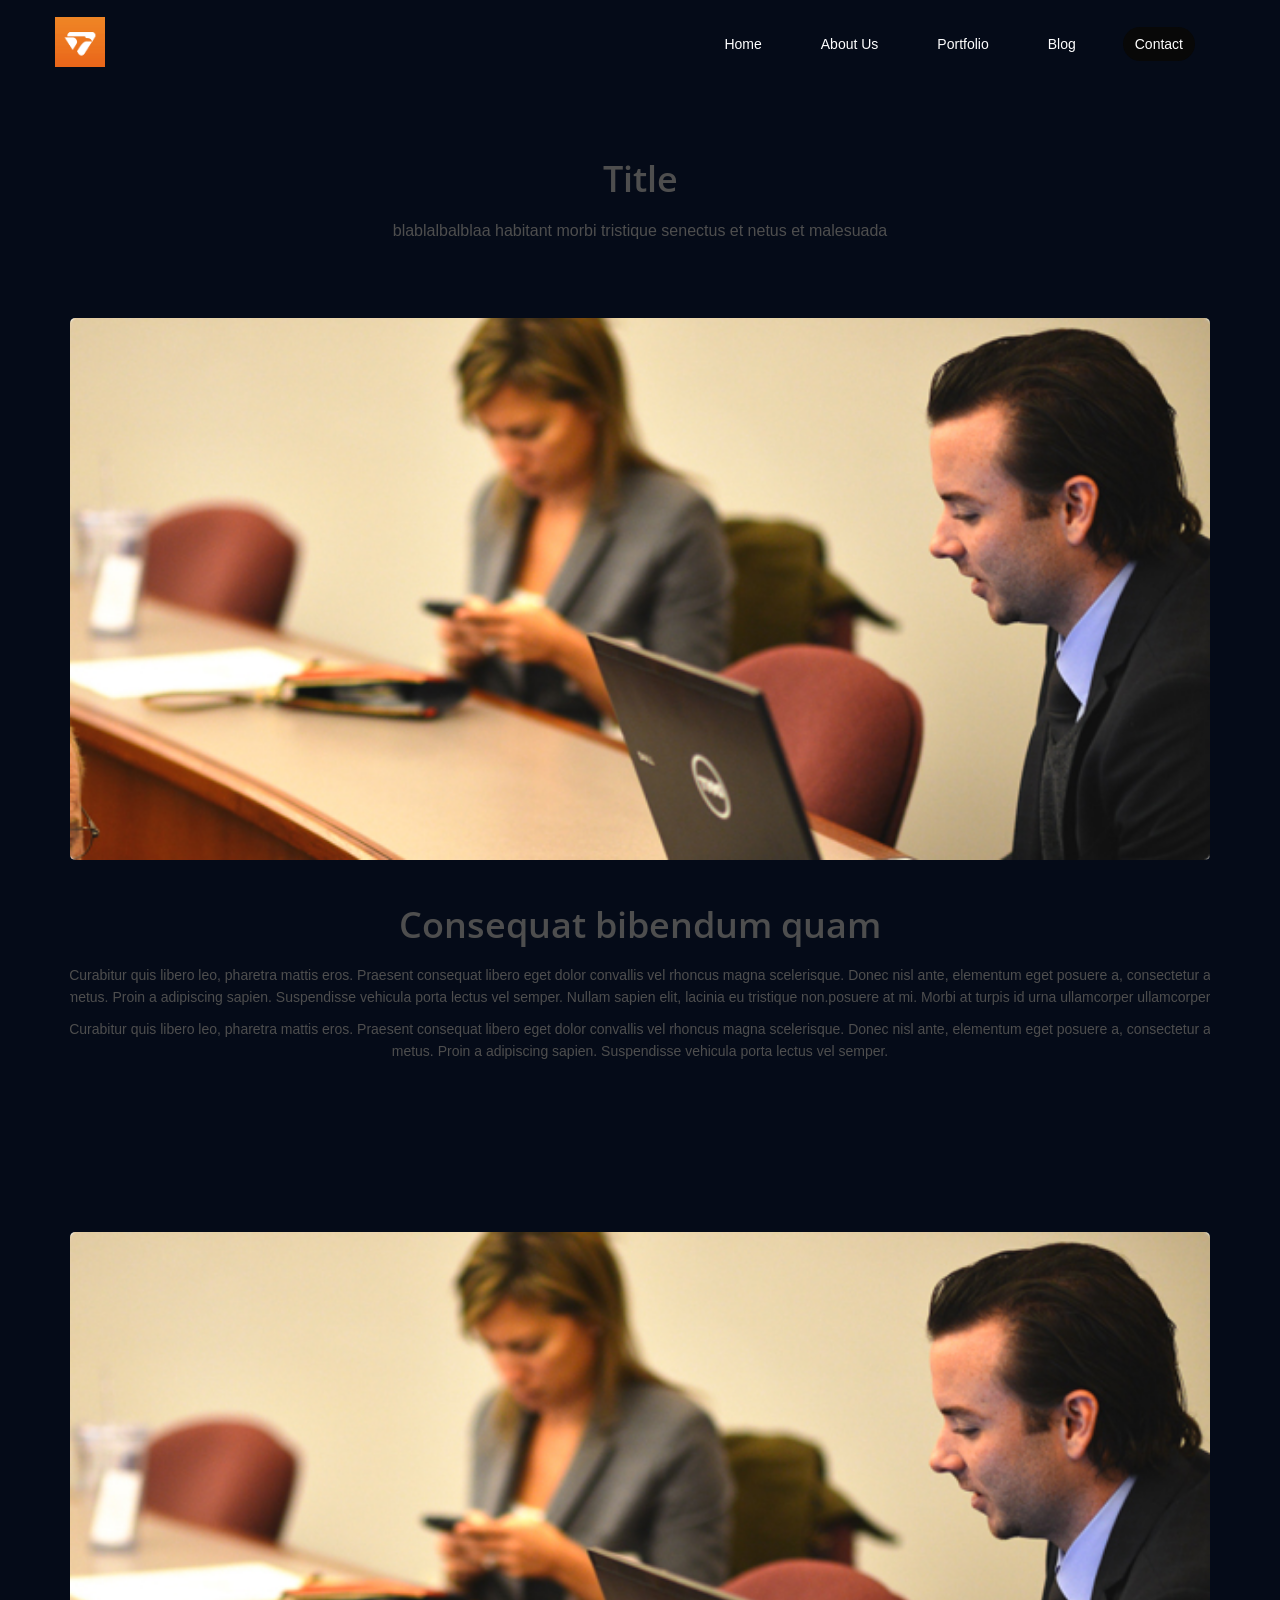
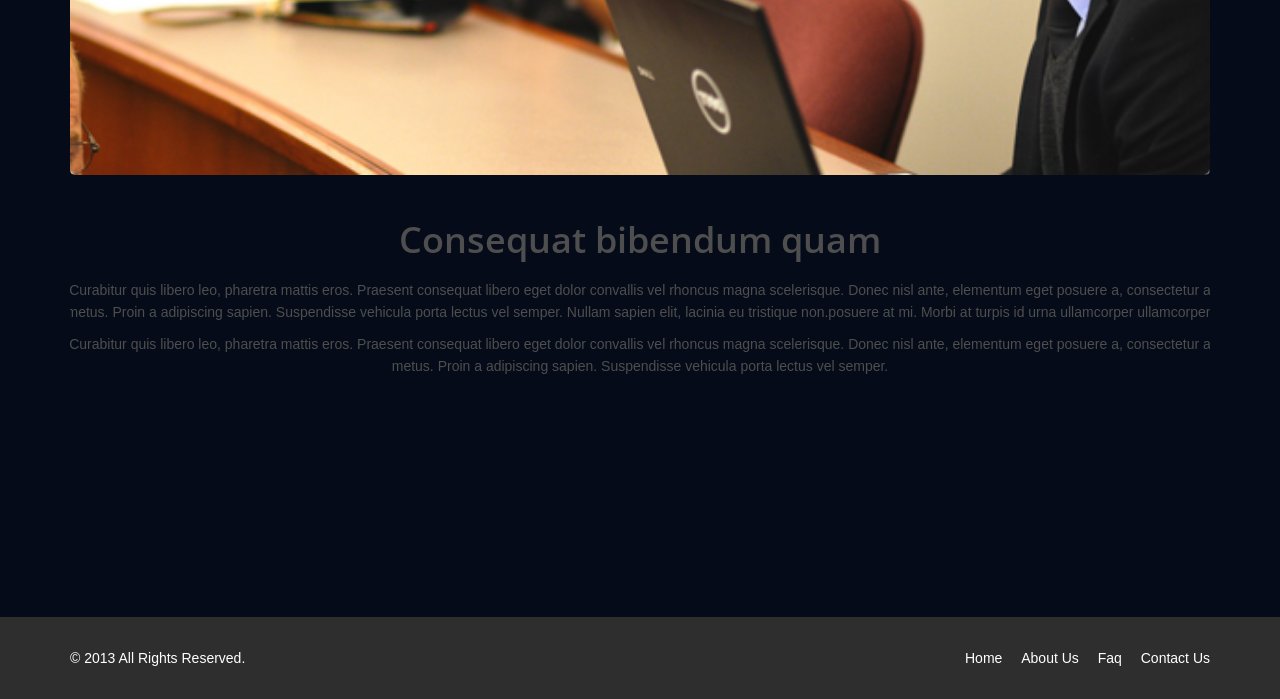
<file: portfolio/phoneDev.html>
<!DOCTYPE html>
<html lang="en">
<head>
    <meta charset="utf-8">
    <meta name="viewport" content="width=device-width, initial-scale=1.0">
    <meta name="description" content="">
    <meta name="author" content="">
    <title>Blog Single | Corlate</title>
    
    <!-- core CSS -->
    <link href="../css/bootstrap.min.css" rel="stylesheet">
    <link href="../css/font-awesome.min.css" rel="stylesheet">
    <link href="../css/prettyPhoto.css" rel="stylesheet">
    <link href="../css/animate.min.css" rel="stylesheet">
    <link href="../css/main.css" rel="stylesheet">
    <link href="../css/responsive.css" rel="stylesheet">
    
    <!--[if lt IE 9]>
    <script src="js/html5shiv.js"></script>
    <script src="js/respond.min.js"></script>
    <![endif]-->       
    <link rel="shortcut icon" href="../images/ico/favicon.ico">
    <link rel="apple-touch-icon-precomposed" sizes="144x144" href="../images/ico/apple-touch-icon-144-precomposed.png">
    <link rel="apple-touch-icon-precomposed" sizes="114x114" href="../images/ico/apple-touch-icon-114-precomposed.png">
    <link rel="apple-touch-icon-precomposed" sizes="72x72" href="../images/ico/apple-touch-icon-72-precomposed.png">
    <link rel="apple-touch-icon-precomposed" href="../images/ico/apple-touch-icon-57-precomposed.png">
</head><!--/head-->

<body>
     <header id="header">
        <nav class="navbar navbar-inverse" role="banner">
            <div class="container">
                <div class="navbar-header">
                    <button type="button" class="navbar-toggle" data-toggle="collapse" data-target=".navbar-collapse">
                        <span class="sr-only">Toggle navigation</span>
                        <span class="icon-bar"></span>
                        <span class="icon-bar"></span>
                        <span class="icon-bar"></span>
                    </button>
                    <a class="navbar-brand" href="../index.html"><img src="../images/logo.png" alt="logo" width="50" height="50"></a>
                </div>
				
                <div class="collapse navbar-collapse navbar-right">
                    <ul class="nav navbar-nav">
                        <li><a href="../index.html">Home</a></li>
                        <li><a href="../about-us.html">About Us</a></li>
                        <li><a href="../portfolio.html">Portfolio</a></li>
                        <li class="dropdown">
                            <a href="#" class="dropdown-toggle" data-toggle="dropdown">Blog <i class="fa fa-angle-down"></i></a>
                            <ul class="dropdown-menu">
                                <li><a href="../blog-item.html">Blog Single</a></li>
                            </ul>
                        </li>
                        <li class="active"><a href="../contact-us.html">Contact</a></li>                        
                    </ul>
                </div>
            </div><!--/.container-->
        </nav><!--/nav-->
    </header><!--/header-->

    <section id="blog" class="container">
        <div class="center">
            <h2>Title</h2>
            <p class="lead">blablalbalblaa habitant morbi tristique senectus et netus et malesuada</p>
        </div>

        <div class="blog row">
                <div class="container center">
                    <div class="blog-item">
                        <img class="img-responsive img-blog" src="../images/blog/blog1.jpg" width="100%" alt="" />
                            <div class="row">  
                                <div class="center">
                                    <h2>Consequat bibendum quam</h2>
                                    <p>Curabitur quis libero leo, pharetra mattis eros. Praesent consequat libero eget dolor convallis vel rhoncus magna scelerisque. Donec nisl ante, elementum eget posuere a, consectetur a metus. Proin a adipiscing sapien. Suspendisse vehicula porta lectus vel semper. Nullam sapien elit, lacinia eu tristique non.posuere at mi. Morbi at turpis id urna ullamcorper ullamcorper.</p>

                                    <p>Curabitur quis libero leo, pharetra mattis eros. Praesent consequat libero eget dolor convallis vel rhoncus magna scelerisque. Donec nisl ante, elementum eget posuere a, consectetur a metus. Proin a adipiscing sapien. Suspendisse vehicula porta lectus vel semper.</p>
                                </div>
                            </div>
                        </div><!--/.blog-item-->
                    </div><!--/.col-md-8-->
		
               
                <div class="container center">
                    <div class="blog-item">
                        <img class="img-responsive img-blog" src="../images/blog/blog1.jpg" width="100%" alt="" />
                            <div class="row">  
                                <div class="center">
                                    <h2>Consequat bibendum quam</h2>
                                    <p>Curabitur quis libero leo, pharetra mattis eros. Praesent consequat libero eget dolor convallis vel rhoncus magna scelerisque. Donec nisl ante, elementum eget posuere a, consectetur a metus. Proin a adipiscing sapien. Suspendisse vehicula porta lectus vel semper. Nullam sapien elit, lacinia eu tristique non.posuere at mi. Morbi at turpis id urna ullamcorper ullamcorper.</p>

                                    <p>Curabitur quis libero leo, pharetra mattis eros. Praesent consequat libero eget dolor convallis vel rhoncus magna scelerisque. Donec nisl ante, elementum eget posuere a, consectetur a metus. Proin a adipiscing sapien. Suspendisse vehicula porta lectus vel semper.</p>
                                </div>
                            </div>
                        </div><!--/.blog-item-->
                    </div><!--/.col-md-8-->
         </div><!--/.blog-->

    </section><!--/#blog-->


    <footer id="footer" class="midnight-blue">
        <div class="container">
            <div class="row">
                <div class="col-sm-6">
                    &copy; 2013 All Rights Reserved.
                </div>
                <div class="col-sm-6">
                    <ul class="pull-right">
                        <li><a href="#">Home</a></li>
                        <li><a href="#">About Us</a></li>
                        <li><a href="#">Faq</a></li>
                        <li><a href="#">Contact Us</a></li>
                    </ul>
                </div>
            </div>
        </div>
    </footer><!--/#footer-->

    <script src="../js/jquery.js"></script>
    <script src="../js/bootstrap.min.js"></script>
    <script src="../js/jquery.prettyPhoto.js"></script>
    <script src="../js/jquery.isotope.min.js"></script>
    <script src="../js/main.js"></script>
    <script src="../js/wow.min.js"></script>
</body>
</html>
</file>
<file: css/prettyPhoto.css>
div.pp_default .pp_top,div.pp_default .pp_top .pp_middle,div.pp_default .pp_top .pp_left,div.pp_default .pp_top .pp_right,div.pp_default .pp_bottom,div.pp_default .pp_bottom .pp_left,div.pp_default .pp_bottom .pp_middle,div.pp_default .pp_bottom .pp_right{height:13px}
div.pp_default .pp_top .pp_left{background:url(../images/prettyPhoto/default/sprite.png) -78px -93px no-repeat}
div.pp_default .pp_top .pp_middle{background:url(../images/prettyPhoto/default/sprite_x.png) top left repeat-x}
div.pp_default .pp_top .pp_right{background:url(../images/prettyPhoto/default/sprite.png) -112px -93px no-repeat}
div.pp_default .pp_content .ppt{color:#f8f8f8}
div.pp_default .pp_content_container .pp_left{background:url(../images/prettyPhoto/default/sprite_y.png) -7px 0 repeat-y;padding-left:13px}
div.pp_default .pp_content_container .pp_right{background:url(../images/prettyPhoto/default/sprite_y.png) top right repeat-y;padding-right:13px}
div.pp_default .pp_next:hover{background:url(../images/prettyPhoto/default/sprite_next.png) center right no-repeat;cursor:pointer}
div.pp_default .pp_previous:hover{background:url(../images/prettyPhoto/default/sprite_prev.png) center left no-repeat;cursor:pointer}
div.pp_default .pp_expand{background:url(../images/prettyPhoto/default/sprite.png) 0 -29px no-repeat;cursor:pointer;width:28px;height:28px}
div.pp_default .pp_expand:hover{background:url(../images/prettyPhoto/default/sprite.png) 0 -56px no-repeat;cursor:pointer}
div.pp_default .pp_contract{background:url(../images/prettyPhoto/default/sprite.png) 0 -84px no-repeat;cursor:pointer;width:28px;height:28px}
div.pp_default .pp_contract:hover{background:url(../images/prettyPhoto/default/sprite.png) 0 -113px no-repeat;cursor:pointer}
div.pp_default .pp_close{width:30px;height:30px;background:url(../images/prettyPhoto/default/sprite.png) 2px 1px no-repeat;cursor:pointer}
div.pp_default .pp_gallery ul li a{background:url(../images/prettyPhoto/default/default_thumb.png) center center #f8f8f8;border:1px solid #aaa}
div.pp_default .pp_social{margin-top:7px}
div.pp_default .pp_gallery a.pp_arrow_previous,div.pp_default .pp_gallery a.pp_arrow_next{position:static;left:auto}
div.pp_default .pp_nav .pp_play,div.pp_default .pp_nav .pp_pause{background:url(../images/prettyPhoto/default/sprite.png) -51px 1px no-repeat;height:30px;width:30px}
div.pp_default .pp_nav .pp_pause{background-position:-51px -29px}
div.pp_default a.pp_arrow_previous,div.pp_default a.pp_arrow_next{background:url(../images/prettyPhoto/default/sprite.png) -31px -3px no-repeat;height:20px;width:20px;margin:4px 0 0}
div.pp_default a.pp_arrow_next{left:52px;background-position:-82px -3px}
div.pp_default .pp_content_container .pp_details{margin-top:5px}
div.pp_default .pp_nav{clear:none;height:30px;width:110px;position:relative}
div.pp_default .pp_nav .currentTextHolder{font-family:Georgia;font-style:italic;color:#999;font-size:11px;left:75px;line-height:25px;position:absolute;top:2px;margin:0;padding:0 0 0 10px}
div.pp_default .pp_close:hover,div.pp_default .pp_nav .pp_play:hover,div.pp_default .pp_nav .pp_pause:hover,div.pp_default .pp_arrow_next:hover,div.pp_default .pp_arrow_previous:hover{opacity:0.7}
div.pp_default .pp_description{font-size:11px;font-weight:700;line-height:14px;margin:5px 50px 5px 0}
div.pp_default .pp_bottom .pp_left{background:url(../images/prettyPhoto/default/sprite.png) -78px -127px no-repeat}
div.pp_default .pp_bottom .pp_middle{background:url(../images/prettyPhoto/default/sprite_x.png) bottom left repeat-x}
div.pp_default .pp_bottom .pp_right{background:url(../images/prettyPhoto/default/sprite.png) -112px -127px no-repeat}
div.pp_default .pp_loaderIcon{background:url(../images/prettyPhoto/default/loader.gif) center center no-repeat}
div.light_rounded .pp_top .pp_left{background:url(../images/prettyPhoto/light_rounded/sprite.png) -88px -53px no-repeat}
div.light_rounded .pp_top .pp_right{background:url(../images/prettyPhoto/light_rounded/sprite.png) -110px -53px no-repeat}
div.light_rounded .pp_next:hover{background:url(../images/prettyPhoto/light_rounded/btnNext.png) center right no-repeat;cursor:pointer}
div.light_rounded .pp_previous:hover{background:url(../images/prettyPhoto/light_rounded/btnPrevious.png) center left no-repeat;cursor:pointer}
div.light_rounded .pp_expand{background:url(../images/prettyPhoto/light_rounded/sprite.png) -31px -26px no-repeat;cursor:pointer}
div.light_rounded .pp_expand:hover{background:url(../images/prettyPhoto/light_rounded/sprite.png) -31px -47px no-repeat;cursor:pointer}
div.light_rounded .pp_contract{background:url(../images/prettyPhoto/light_rounded/sprite.png) 0 -26px no-repeat;cursor:pointer}
div.light_rounded .pp_contract:hover{background:url(../images/prettyPhoto/light_rounded/sprite.png) 0 -47px no-repeat;cursor:pointer}
div.light_rounded .pp_close{width:75px;height:22px;background:url(../images/prettyPhoto/light_rounded/sprite.png) -1px -1px no-repeat;cursor:pointer}
div.light_rounded .pp_nav .pp_play{background:url(../images/prettyPhoto/light_rounded/sprite.png) -1px -100px no-repeat;height:15px;width:14px}
div.light_rounded .pp_nav .pp_pause{background:url(../images/prettyPhoto/light_rounded/sprite.png) -24px -100px no-repeat;height:15px;width:14px}
div.light_rounded .pp_arrow_previous{background:url(../images/prettyPhoto/light_rounded/sprite.png) 0 -71px no-repeat}
div.light_rounded .pp_arrow_next{background:url(../images/prettyPhoto/light_rounded/sprite.png) -22px -71px no-repeat}
div.light_rounded .pp_bottom .pp_left{background:url(../images/prettyPhoto/light_rounded/sprite.png) -88px -80px no-repeat}
div.light_rounded .pp_bottom .pp_right{background:url(../images/prettyPhoto/light_rounded/sprite.png) -110px -80px no-repeat}
div.dark_rounded .pp_top .pp_left{background:url(../images/prettyPhoto/dark_rounded/sprite.png) -88px -53px no-repeat}
div.dark_rounded .pp_top .pp_right{background:url(../images/prettyPhoto/dark_rounded/sprite.png) -110px -53px no-repeat}
div.dark_rounded .pp_content_container .pp_left{background:url(../images/prettyPhoto/dark_rounded/contentPattern.png) top left repeat-y}
div.dark_rounded .pp_content_container .pp_right{background:url(../images/prettyPhoto/dark_rounded/contentPattern.png) top right repeat-y}
div.dark_rounded .pp_next:hover{background:url(../images/prettyPhoto/dark_rounded/btnNext.png) center right no-repeat;cursor:pointer}
div.dark_rounded .pp_previous:hover{background:url(../images/prettyPhoto/dark_rounded/btnPrevious.png) center left no-repeat;cursor:pointer}
div.dark_rounded .pp_expand{background:url(../images/prettyPhoto/dark_rounded/sprite.png) -31px -26px no-repeat;cursor:pointer}
div.dark_rounded .pp_expand:hover{background:url(../images/prettyPhoto/dark_rounded/sprite.png) -31px -47px no-repeat;cursor:pointer}
div.dark_rounded .pp_contract{background:url(../images/prettyPhoto/dark_rounded/sprite.png) 0 -26px no-repeat;cursor:pointer}
div.dark_rounded .pp_contract:hover{background:url(../images/prettyPhoto/dark_rounded/sprite.png) 0 -47px no-repeat;cursor:pointer}
div.dark_rounded .pp_close{width:75px;height:22px;background:url(../images/prettyPhoto/dark_rounded/sprite.png) -1px -1px no-repeat;cursor:pointer}
div.dark_rounded .pp_description{margin-right:85px;color:#fff}
div.dark_rounded .pp_nav .pp_play{background:url(../images/prettyPhoto/dark_rounded/sprite.png) -1px -100px no-repeat;height:15px;width:14px}
div.dark_rounded .pp_nav .pp_pause{background:url(../images/prettyPhoto/dark_rounded/sprite.png) -24px -100px no-repeat;height:15px;width:14px}
div.dark_rounded .pp_arrow_previous{background:url(../images/prettyPhoto/dark_rounded/sprite.png) 0 -71px no-repeat}
div.dark_rounded .pp_arrow_next{background:url(../images/prettyPhoto/dark_rounded/sprite.png) -22px -71px no-repeat}
div.dark_rounded .pp_bottom .pp_left{background:url(../images/prettyPhoto/dark_rounded/sprite.png) -88px -80px no-repeat}
div.dark_rounded .pp_bottom .pp_right{background:url(../images/prettyPhoto/dark_rounded/sprite.png) -110px -80px no-repeat}
div.dark_rounded .pp_loaderIcon{background:url(../images/prettyPhoto/dark_rounded/loader.gif) center center no-repeat}
div.dark_square .pp_left,div.dark_square .pp_middle,div.dark_square .pp_right,div.dark_square .pp_content{background:#000}
div.dark_square .pp_description{color:#fff;margin:0 85px 0 0}
div.dark_square .pp_loaderIcon{background:url(../images/prettyPhoto/dark_square/loader.gif) center center no-repeat}
div.dark_square .pp_expand{background:url(../images/prettyPhoto/dark_square/sprite.png) -31px -26px no-repeat;cursor:pointer}
div.dark_square .pp_expand:hover{background:url(../images/prettyPhoto/dark_square/sprite.png) -31px -47px no-repeat;cursor:pointer}
div.dark_square .pp_contract{background:url(../images/prettyPhoto/dark_square/sprite.png) 0 -26px no-repeat;cursor:pointer}
div.dark_square .pp_contract:hover{background:url(../images/prettyPhoto/dark_square/sprite.png) 0 -47px no-repeat;cursor:pointer}
div.dark_square .pp_close{width:75px;height:22px;background:url(../images/prettyPhoto/dark_square/sprite.png) -1px -1px no-repeat;cursor:pointer}
div.dark_square .pp_nav{clear:none}
div.dark_square .pp_nav .pp_play{background:url(../images/prettyPhoto/dark_square/sprite.png) -1px -100px no-repeat;height:15px;width:14px}
div.dark_square .pp_nav .pp_pause{background:url(../images/prettyPhoto/dark_square/sprite.png) -24px -100px no-repeat;height:15px;width:14px}
div.dark_square .pp_arrow_previous{background:url(../images/prettyPhoto/dark_square/sprite.png) 0 -71px no-repeat}
div.dark_square .pp_arrow_next{background:url(../images/prettyPhoto/dark_square/sprite.png) -22px -71px no-repeat}
div.dark_square .pp_next:hover{background:url(../images/prettyPhoto/dark_square/btnNext.png) center right no-repeat;cursor:pointer}
div.dark_square .pp_previous:hover{background:url(../images/prettyPhoto/dark_square/btnPrevious.png) center left no-repeat;cursor:pointer}
div.light_square .pp_expand{background:url(../images/prettyPhoto/light_square/sprite.png) -31px -26px no-repeat;cursor:pointer}
div.light_square .pp_expand:hover{background:url(../images/prettyPhoto/light_square/sprite.png) -31px -47px no-repeat;cursor:pointer}
div.light_square .pp_contract{background:url(../images/prettyPhoto/light_square/sprite.png) 0 -26px no-repeat;cursor:pointer}
div.light_square .pp_contract:hover{background:url(../images/prettyPhoto/light_square/sprite.png) 0 -47px no-repeat;cursor:pointer}
div.light_square .pp_close{width:75px;height:22px;background:url(../images/prettyPhoto/light_square/sprite.png) -1px -1px no-repeat;cursor:pointer}
div.light_square .pp_nav .pp_play{background:url(../images/prettyPhoto/light_square/sprite.png) -1px -100px no-repeat;height:15px;width:14px}
div.light_square .pp_nav .pp_pause{background:url(../images/prettyPhoto/light_square/sprite.png) -24px -100px no-repeat;height:15px;width:14px}
div.light_square .pp_arrow_previous{background:url(../images/prettyPhoto/light_square/sprite.png) 0 -71px no-repeat}
div.light_square .pp_arrow_next{background:url(../images/prettyPhoto/light_square/sprite.png) -22px -71px no-repeat}
div.light_square .pp_next:hover{background:url(../images/prettyPhoto/light_square/btnNext.png) center right no-repeat;cursor:pointer}
div.light_square .pp_previous:hover{background:url(../images/prettyPhoto/light_square/btnPrevious.png) center left no-repeat;cursor:pointer}
div.facebook .pp_top .pp_left{background:url(../images/prettyPhoto/facebook/sprite.png) -88px -53px no-repeat}
div.facebook .pp_top .pp_middle{background:url(../images/prettyPhoto/facebook/contentPatternTop.png) top left repeat-x}
div.facebook .pp_top .pp_right{background:url(../images/prettyPhoto/facebook/sprite.png) -110px -53px no-repeat}
div.facebook .pp_content_container .pp_left{background:url(../images/prettyPhoto/facebook/contentPatternLeft.png) top left repeat-y}
div.facebook .pp_content_container .pp_right{background:url(../images/prettyPhoto/facebook/contentPatternRight.png) top right repeat-y}
div.facebook .pp_expand{background:url(../images/prettyPhoto/facebook/sprite.png) -31px -26px no-repeat;cursor:pointer}
div.facebook .pp_expand:hover{background:url(../images/prettyPhoto/facebook/sprite.png) -31px -47px no-repeat;cursor:pointer}
div.facebook .pp_contract{background:url(../images/prettyPhoto/facebook/sprite.png) 0 -26px no-repeat;cursor:pointer}
div.facebook .pp_contract:hover{background:url(../images/prettyPhoto/facebook/sprite.png) 0 -47px no-repeat;cursor:pointer}
div.facebook .pp_close{width:22px;height:22px;background:url(../images/prettyPhoto/facebook/sprite.png) -1px -1px no-repeat;cursor:pointer}
div.facebook .pp_description{margin:0 37px 0 0}
div.facebook .pp_loaderIcon{background:url(../images/prettyPhoto/facebook/loader.gif) center center no-repeat}
div.facebook .pp_arrow_previous{background:url(../images/prettyPhoto/facebook/sprite.png) 0 -71px no-repeat;height:22px;margin-top:0;width:22px}
div.facebook .pp_arrow_previous.disabled{background-position:0 -96px;cursor:default}
div.facebook .pp_arrow_next{background:url(../images/prettyPhoto/facebook/sprite.png) -32px -71px no-repeat;height:22px;margin-top:0;width:22px}
div.facebook .pp_arrow_next.disabled{background-position:-32px -96px;cursor:default}
div.facebook .pp_nav{margin-top:0}
div.facebook .pp_nav p{font-size:15px;padding:0 3px 0 4px}
div.facebook .pp_nav .pp_play{background:url(../images/prettyPhoto/facebook/sprite.png) -1px -123px no-repeat;height:22px;width:22px}
div.facebook .pp_nav .pp_pause{background:url(../images/prettyPhoto/facebook/sprite.png) -32px -123px no-repeat;height:22px;width:22px}
div.facebook .pp_next:hover{background:url(../images/prettyPhoto/facebook/btnNext.png) center right no-repeat;cursor:pointer}
div.facebook .pp_previous:hover{background:url(../images/prettyPhoto/facebook/btnPrevious.png) center left no-repeat;cursor:pointer}
div.facebook .pp_bottom .pp_left{background:url(../images/prettyPhoto/facebook/sprite.png) -88px -80px no-repeat}
div.facebook .pp_bottom .pp_middle{background:url(../images/prettyPhoto/facebook/contentPatternBottom.png) top left repeat-x}
div.facebook .pp_bottom .pp_right{background:url(../images/prettyPhoto/facebook/sprite.png) -110px -80px no-repeat}
div.pp_pic_holder a:focus{outline:none}
div.pp_overlay{background:#000;display:none;left:0;position:absolute;top:0;width:100%;z-index:9500}
div.pp_pic_holder{display:none;position:absolute;width:100px;z-index:10000}
.pp_content{height:40px;min-width:40px}
* html .pp_content{width:40px}
.pp_content_container{position:relative;text-align:left;width:100%}
.pp_content_container .pp_left{padding-left:20px}
.pp_content_container .pp_right{padding-right:20px}
.pp_content_container .pp_details{float:left;margin:10px 0 2px}
.pp_description{display:none;margin:0}
.pp_social{float:left;margin:0}
.pp_social .facebook{float:left;margin-left:5px;width:55px;overflow:hidden}
.pp_social .twitter{float:left}
.pp_nav{clear:right;float:left;margin:3px 10px 0 0}
.pp_nav p{float:left;white-space:nowrap;margin:2px 4px}
.pp_nav .pp_play,.pp_nav .pp_pause{float:left;margin-right:4px;text-indent:-10000px}
a.pp_arrow_previous,a.pp_arrow_next{display:block;float:left;height:15px;margin-top:3px;overflow:hidden;text-indent:-10000px;width:14px}
.pp_hoverContainer{position:absolute;top:0;width:100%;z-index:2000}
.pp_gallery{display:none;left:50%;margin-top:-50px;position:absolute;z-index:10000}
.pp_gallery div{float:left;overflow:hidden;position:relative}
.pp_gallery ul{float:left;height:35px;position:relative;white-space:nowrap;margin:0 0 0 5px;padding:0}
.pp_gallery ul a{border:1px rgba(0,0,0,0.5) solid;display:block;float:left;height:33px;overflow:hidden}
.pp_gallery ul a img{border:0}
.pp_gallery li{display:block;float:left;margin:0 5px 0 0;padding:0}
.pp_gallery li.default a{background:url(../images/prettyPhoto/facebook/default_thumbnail.gif) 0 0 no-repeat;display:block;height:33px;width:50px}
.pp_gallery .pp_arrow_previous,.pp_gallery .pp_arrow_next{margin-top:7px!important}
a.pp_next{background:url(../images/prettyPhoto/light_rounded/btnNext.png) 10000px 10000px no-repeat;display:block;float:right;height:100%;text-indent:-10000px;width:49%}
a.pp_previous{background:url(../images/prettyPhoto/light_rounded/btnNext.png) 10000px 10000px no-repeat;display:block;float:left;height:100%;text-indent:-10000px;width:49%}
a.pp_expand,a.pp_contract{cursor:pointer;display:none;height:20px;position:absolute;right:30px;text-indent:-10000px;top:10px;width:20px;z-index:20000}
a.pp_close{position:absolute;right:0;top:0;display:block;line-height:22px;text-indent:-10000px}
.pp_loaderIcon{display:block;height:24px;left:50%;position:absolute;top:50%;width:24px;margin:-12px 0 0 -12px}
#pp_full_res{line-height:1!important}
#pp_full_res .pp_inline{text-align:left}
#pp_full_res .pp_inline p{margin:0 0 15px}
div.ppt{color:#fff;display:none;font-size:17px;z-index:9999;margin:0 0 5px 15px}
div.pp_default .pp_content,div.light_rounded .pp_content{background-color:#fff}
div.pp_default #pp_full_res .pp_inline,div.light_rounded .pp_content .ppt,div.light_rounded #pp_full_res .pp_inline,div.light_square .pp_content .ppt,div.light_square #pp_full_res .pp_inline,div.facebook .pp_content .ppt,div.facebook #pp_full_res .pp_inline{color:#000}
div.pp_default .pp_gallery ul li a:hover,div.pp_default .pp_gallery ul li.selected a,.pp_gallery ul a:hover,.pp_gallery li.selected a{border-color:#fff}
div.pp_default .pp_details,div.light_rounded .pp_details,div.dark_rounded .pp_details,div.dark_square .pp_details,div.light_square .pp_details,div.facebook .pp_details{position:relative}
div.light_rounded .pp_top .pp_middle,div.light_rounded .pp_content_container .pp_left,div.light_rounded .pp_content_container .pp_right,div.light_rounded .pp_bottom .pp_middle,div.light_square .pp_left,div.light_square .pp_middle,div.light_square .pp_right,div.light_square .pp_content,div.facebook .pp_content{background:#fff}
div.light_rounded .pp_description,div.light_square .pp_description{margin-right:85px}
div.light_rounded .pp_gallery a.pp_arrow_previous,div.light_rounded .pp_gallery a.pp_arrow_next,div.dark_rounded .pp_gallery a.pp_arrow_previous,div.dark_rounded .pp_gallery a.pp_arrow_next,div.dark_square .pp_gallery a.pp_arrow_previous,div.dark_square .pp_gallery a.pp_arrow_next,div.light_square .pp_gallery a.pp_arrow_previous,div.light_square .pp_gallery a.pp_arrow_next{margin-top:12px!important}
div.light_rounded .pp_arrow_previous.disabled,div.dark_rounded .pp_arrow_previous.disabled,div.dark_square .pp_arrow_previous.disabled,div.light_square .pp_arrow_previous.disabled{background-position:0 -87px;cursor:default}
div.light_rounded .pp_arrow_next.disabled,div.dark_rounded .pp_arrow_next.disabled,div.dark_square .pp_arrow_next.disabled,div.light_square .pp_arrow_next.disabled{background-position:-22px -87px;cursor:default}
div.light_rounded .pp_loaderIcon,div.light_square .pp_loaderIcon{background:url(../images/prettyPhoto/light_rounded/loader.gif) center center no-repeat}
div.dark_rounded .pp_top .pp_middle,div.dark_rounded .pp_content,div.dark_rounded .pp_bottom .pp_middle{background:url(../images/prettyPhoto/dark_rounded/contentPattern.png) top left repeat}
div.dark_rounded .currentTextHolder,div.dark_square .currentTextHolder{color:#c4c4c4}
div.dark_rounded #pp_full_res .pp_inline,div.dark_square #pp_full_res .pp_inline{color:#fff}
.pp_top,.pp_bottom{height:20px;position:relative}
* html .pp_top,* html .pp_bottom{padding:0 20px}
.pp_top .pp_left,.pp_bottom .pp_left{height:20px;left:0;position:absolute;width:20px}
.pp_top .pp_middle,.pp_bottom .pp_middle{height:20px;left:20px;position:absolute;right:20px}
* html .pp_top .pp_middle,* html .pp_bottom .pp_middle{left:0;position:static}
.pp_top .pp_right,.pp_bottom .pp_right{height:20px;left:auto;position:absolute;right:0;top:0;width:20px}
.pp_fade,.pp_gallery li.default a img{display:none}
</file>
<file: css/main.css>
@import url(http://fonts.googleapis.com/css?family=Open+Sans:300italic,400italic,600italic,700italic,800italic,400,600,700,300,800);


/*************************
*******Typography******
**************************/

body {
  background: #050b18;
  font-family: 'Montserrat', sans-serif;
  color:#4e4e4e;
  
  line-height: 22px;
  resize: both;
}

.downloadButton {
  padding: 5px 12px;
  border-radius: 20px;
  border: none;
  color: #fff;
  line-height: 24px;
  background-color: #6307bf;
}

.downloadButton:hover {
  transition: color 300ms, background-color 300ms;
  background-color: #fff;
  color: #6307bf;
}

.portfolioItems {
  padding: 10px;
}

.homepage {
  background-image: url(/images/background-home.svg);
  width: 100%;
  height: 100%;
  margin-bottom: 0px;
  right: 0;
  background-size: cover;
  background-repeat: no-repeat;
}

.profilePic {
  position: relative;
  left: 10%;
}

.background img {
  width: 30%; 
  position: relative;
  left: 65%;
  top: 34vh;
}

h1,
h2,
h3,
h4,
h5,
h6 {
  font-weight: 600; 
  font-family: 'Open Sans', sans-serif;
  color:#4e4e4e;
}

h1{
  font-size: 36px;
}

h2{
  font-size: 20px;
}

h3{
  font-size: 16px;
  color: #787878;
  font-weight: 400;
  line-height: 24px;
}

h4{
  font-size: 16px;
}

a {
  color: #6307bf;
  -webkit-transition: color 300ms, background-color 300ms;
  -moz-transition: color 300ms, background-color 300ms;
  -o-transition:  color 300ms, background-color 300ms;
  transition:  color 300ms, background-color 300ms;
}

a:hover, a:focus {
  color: #6307bf;
}

hr {
  border-top: 1px solid #e5e5e5;
  border-bottom: 1px solid #fff;
}

.btn-primary {
  padding: 8px 20px;
  background: #6307bf;
  color: #fff;
  border-radius: 4px;
  border:none;
  margin-top: 10px;
}

.btn-primary:hover, 
.btn-primary:focus{
  background: #6307bf;
  outline: none;
  box-shadow: none;
} 

.btn-transparent {
  border: 3px solid #fff;
  background: transparent;
  color: #fff;
}

.btn-transparent:hover {
  border-color: rgba(255, 255, 255, 0.5);
}

a:hover,
a:focus {
  color: #6307bf;
  text-decoration: none;
  outline: none;
}

.dropdown-menu {
  margin-top: -1px;
  min-width: 180px;
}

.center h2{
  font-size: 36px;
  margin-top: 0;
  margin-bottom: 20px;
}

.media>.pull-left{
  margin-right: 20px;
}

.media>.pull-right{
  margin-left: 20px;
}

body > section {
  padding: 70px 0;
}

.center {
  text-align: center;
  padding-bottom: 55px;
}

.scaleIn {
  -webkit-animation-name: scaleIn;
  animation-name: scaleIn;
}

.lead{
  font-size: 16px;
  line-height: 24px;
  font-weight: 400;
}

.transparent-bg {
  background-color: transparent !important;
  margin-bottom: 0;
}

@-webkit-keyframes scaleIn {
  0% {
    opacity: 0;
    -webkit-transform: scale(0);
    transform: scale(0);
  }

  100% {
    opacity: 1;
    -webkit-transform: scale(1);
    transform: scale(1);
  }
}

@keyframes scaleIn {
  0% {
    opacity: 0;
    -webkit-transform: scale(0);
    -ms-transform: scale(0);
    transform: scale(0);
  }

  100% {
    opacity: 1;
    -webkit-transform: scale(1);
    -ms-transform: scale(1);
    transform: scale(1);
  }
}


/*************************
*******Header******
**************************/

.navbar-brand {
  padding: 0;
  margin:0;
}

.navbar {
  border-radius: 0;
  margin-bottom: 0;
  background: #21212100;
  padding: 15px 0;
  padding-bottom: 0;
}

 .navbar-nav{
  margin-top: 12px;
 }

.navbar-nav>li{
  margin-left: 35px;
  padding-bottom: 28px;
}

.navbar-inverse .navbar-nav > li > a {
  padding: 5px 12px;
  margin: 0;
  border-radius: 20px;
  color: #fff;
  line-height: 24px;
  display: inline-block;
}

.navbar-inverse .navbar-nav > li > a:hover{
	background-color: #6307bf;
  color: #fff;
}

.navbar-inverse {
  border: none;
}

.navbar-inverse .navbar-brand {
  font-size: 36px;
  line-height: 50px;
  color: #fff;
}

.navbar-inverse .navbar-nav > .active > a:focus,
.navbar-inverse .navbar-nav > .open > a,
.navbar-inverse .navbar-nav > .open > a:focus {
  background-color: #6307bf;
  color: #fff;
}

.navbar-inverse .navbar-nav > .active > a:hover,
.navbar-inverse .navbar-nav > .open > a:hover {
    background-color: rgb(255, 255, 255);
  color: #6307bf;
}

.navbar-inverse .navbar-nav .dropdown-menu {
  background-color: #050b18;
  -webkit-box-shadow: 0 3px 8px rgba(0, 0, 0, 0.225);
  -moz-box-shadow: 0 3px 8px rgba(0, 0, 0, 0.225);
  box-shadow: 0 3px 8px rgba(0, 0, 0, 0.225);
  border: 0;
  padding: 0;
  margin-top: 0;
  border-top: 0;
  border-radius: 2;
  left: 0;
}

.navbar-inverse .navbar-nav .dropdown-menu:before{
  position: absolute;
  top:0;
}

.navbar-inverse .navbar-nav .dropdown-menu > li > a {
  padding: 8px 15px;
  color: #fff;
}

.navbar-inverse .navbar-nav .dropdown-menu > li:hover > a,
.navbar-inverse .navbar-nav .dropdown-menu > li:focus > a,
.navbar-inverse .navbar-nav .dropdown-menu > li.active > a {
  background-color: #6307bf;
  color: #fff;
}

.navbar-inverse .navbar-nav .dropdown-menu > li:last-child > a {
  border-radius: 0 0 3px 3px;
}

.navbar-inverse .navbar-nav .dropdown-menu > li.divider {
  background-color: transparent;
}

.navbar-inverse .navbar-collapse,
.navbar-inverse .navbar-form {
  border-top: 0;
  padding-bottom: 0;
}


/*************************
*******Home Page******
**************************/


#middle {
  background: #f2f2f2;
}

.skill h2{
  margin-bottom: 25px;
}

.progress-wrap{
  position: relative;
}

.progress .color1,
.progress .color1 .bar-width{
  background: #2d7da4;
}

.progress .color2,
.progress .color2 .bar-width{
  background: #6aa42f;
}

.progress .color3,
.progress .color3 .bar-width{
  background: #ffcc33;
}

.progress .color4,
.progress .color4 .bar-width{
  background: #db3615;
}

.progress, 
.progress-bar {
  height: 15px;
  line-height: 15px;
  background: #e6e6e6;
  -webkit-box-shadow: none;
  -moz-box-shadow: none;
  box-shadow: none;
  border-radius: 0;
  overflow: visible;
  text-align: right;
}

.progress{
  position: relative;
}

.progress .bar-width{
  position: absolute;
  width: 40px;
  height: 20px;
  line-height: 20px;
  text-align: center;
  font-size: 12px;
  font-weight: 700;
  top: -30px;
  border-radius: 2px;
  margin-left: -30px;
}

.progress span{
  position: relative;
}

.progress span:before{
  content: " ";
  position: absolute;
  width: auto;
  height: auto;
  border-width: 8px 5px;
  border-style: solid;
  bottom: -15px;
  right: 8px;
}

.progress .color1 span:before{
  border-color: #2d7da4 transparent transparent transparent;
}

.progress .color2 span:before{
  border-color: #6aa42f transparent transparent transparent;
}

.progress .color3 span:before{
  border-color: #ffcc33 transparent transparent transparent;
}

.progress .color4 span:before{
  border-color: #db3615 transparent transparent transparent;
}

.accordion h2{
  margin-bottom: 25px;
}

.panel-default{
  border-color: transparent;
}

.panel-default>.panel-heading,
.panel{
  background-color: #e6e6e6; 
  border:0 none;
  box-shadow:none;
}

.panel-default>.panel-heading+.panel-collapse .panel-body{
  background: #fff;
  color: #858586;
}

.panel-body{
  padding: 20px 20px 10px;
}

.panel-group .panel+.panel{
  margin-top: 0;
  border-top: 1px solid #d9d9d9;
}

.panel-group .panel{
  border-radius: 0;
}

.panel-heading{
  border-radius: 0;
}

.panel-title>a{
  color: #4e4e4e;
}

.accordion-inner img{
  border-radius: 4px;
}

.accordion-inner h4{
  margin-top: 0;
}

.panel-heading.active{
  background: #1f1f20;
}

.panel-heading.active .panel-title>a{
  color:#fff;
}

a.accordion-toggle  i{
  width: 45px;
  line-height: 44px;
  font-size: 20px;
  margin-top: -10px;
  text-align: center;
  margin-right: -15px;
  background: #c9c9c9;
}

.panel-heading.active a.accordion-toggle i{
  background: #6307bf;
  color: #fff;
}

.panel-heading.active a.accordion-toggle.collapsed i{
  background: #6307bf;
  color: #fff;
}

.nav-tabs>li{
  margin-bottom: 0px;
  border-bottom: 1px solid #e6e6e6;
}

.nav-tabs{
  border-bottom: transparent;
  border-right: 1px solid #e6e6e6;
}

.nav-tabs>li>a {
  background: #f5f5f5;
  color: #666;
  border-radius: 0;
  border: 0 none;
  line-height: 24px;
  margin-right:0;
  padding: 13px 15px;
}

.nav-tabs li:last-child{
  border-bottom: 0 none;
} 

.nav-stacked>li+li{
  margin-top: 0;
}

.nav-tabs>li>a:hover{
  background: #1f1f20;
  color:#fff;
}

.nav-tabs>li.active>a, 
.nav-tabs>li.active>a:hover, 
.nav-tabs>li.active>a:focus {
  border: 0;
  color:#fff;
  background: #1f1f20;
  position: relative;
}

.nav-tabs>li.active>a:after {
  position: absolute;
  content:  "";
  width: auto;
  height: auto;
  border-style:solid;
  border-color: transparent transparent transparent #1f1f20;
  border-width: 25px 22px;
  right: -44px;
  top:0;
}

.tab-wrap{
  border:1px solid #e6e6e6;
  margin-bottom: 20px;
}

.tab-content{
  padding: 20px;
}

.tab-content h2{
  margin-top: 0;
}

.tab-content img{
  border-radius: 4px;
}

/*************************
********* About Us Page CSS ******
**************************/

.about-us {
  margin-top: 110px;
  margin-bottom: -110px;
}

.about-us h2, 
.skill_text h2 {
  color:#4e4e4e;
  font-size: 30px;
  font-weight: 600;
}

.about-us p {
  color:#4e4e4e;
}

.skill_text {
  display: block;
  margin-bottom: 60px;
  margin-top: 25px;
  overflow: hidden;
}

.sinlge-skill {
  background:#f2f2f2;
  border-radius: 100%;
  color: #FFFFFF;
  font-size: 22px;
  font-weight: bold;
  height: 200px;
  position: relative;
  width: 200px;
  text-transform: uppercase;
  overflow: hidden;
  margin: 30px 0;

}

.sinlge-skill p em {
  color: #FFFFFF;
  font-size: 38px;
}

.sinlge-skill p {
  line-height: 1;
}

.joomla-skill, 
.html-skill, 
.css-skill, 
.wp-skill {
  position: absolute;
  height: 100%;
  bottom: 0;
  width:100%;
  border-radius: 100%;
  padding: 70px 0;
  text-align: center;
}


.joomla-skill {
  background: rgb(242,242,242); /* Old browsers */
  background: -moz-linear-gradient(top, rgba(242,242,242,1) 0%, rgba(242,242,242,1) 28%, rgba(45,125,164,1) 28%); /* FF3.6+ */
  background: -webkit-gradient(linear, left top, left bottom, color-stop(0%,rgba(242,242,242,1)), color-stop(28%,rgba(242,242,242,1)), color-stop(28%,rgba(45,125,164,1))); /* Chrome,Safari4+ */
  background: -webkit-linear-gradient(top, rgba(242,242,242,1) 0%,rgba(242,242,242,1) 28%,rgba(45,125,164,1) 28%); /* Chrome10+,Safari5.1+ */
  background: -o-linear-gradient(top, rgba(242,242,242,1) 0%,rgba(242,242,242,1) 28%,rgba(45,125,164,1) 28%); /* Opera 11.10+ */
  background: -ms-linear-gradient(top, rgba(242,242,242,1) 0%,rgba(242,242,242,1) 28%,rgba(45,125,164,1) 28%); /* IE10+ */
  background: linear-gradient(to bottom, rgba(242,242,242,1) 0%,rgba(242,242,242,1) 28%,rgba(45,125,164,1) 28%); /* W3C */
  filter: progid:DXImageTransform.Microsoft.gradient( startColorstr='#f2f2f2', endColorstr='#2d7da4',GradientType=0 ); /* IE6-9 */    
}

.html-skill {
  background: rgb(242,242,242); /* Old browsers */
  background: -moz-linear-gradient(top, rgba(242,242,242,1) 0%, rgba(242,242,242,1) 9%, rgba(106,164,47,1) 9%); /* FF3.6+ */
  background: -webkit-gradient(linear, left top, left bottom, color-stop(0%,rgba(242,242,242,1)), color-stop(9%,rgba(242,242,242,1)), color-stop(9%,rgba(106,164,47,1))); /* Chrome,Safari4+ */
  background: -webkit-linear-gradient(top, rgba(242,242,242,1) 0%,rgba(242,242,242,1) 9%,rgba(106,164,47,1) 9%); /* Chrome10+,Safari5.1+ */
  background: -o-linear-gradient(top, rgba(242,242,242,1) 0%,rgba(242,242,242,1) 9%,rgba(106,164,47,1) 9%); /* Opera 11.10+ */
  background: -ms-linear-gradient(top, rgba(242,242,242,1) 0%,rgba(242,242,242,1) 9%,rgba(106,164,47,1) 9%); /* IE10+ */
  background: linear-gradient(to bottom, rgba(242,242,242,1) 0%,rgba(242,242,242,1) 9%,rgba(106,164,47,1) 9%); /* W3C */
  filter: progid:DXImageTransform.Microsoft.gradient( startColorstr='#f2f2f2', endColorstr='#6aa42f',GradientType=0 ); /* IE6-9 */
}

.css-skill {
  background: rgb(242,242,242); /* Old browsers */
  background: -moz-linear-gradient(top, rgba(242,242,242,1) 0%, rgba(242,242,242,1) 32%, rgba(255,189,32,1) 32%); /* FF3.6+ */
  background: -webkit-gradient(linear, left top, left bottom, color-stop(0%,rgba(242,242,242,1)), color-stop(32%,rgba(242,242,242,1)), color-stop(32%,rgba(255,189,32,1))); /* Chrome,Safari4+ */
  background: -webkit-linear-gradient(top, rgba(242,242,242,1) 0%,rgba(242,242,242,1) 32%,rgba(255,189,32,1) 32%); /* Chrome10+,Safari5.1+ */
  background: -o-linear-gradient(top, rgba(242,242,242,1) 0%,rgba(242,242,242,1) 32%,rgba(255,189,32,1) 32%); /* Opera 11.10+ */
  background: -ms-linear-gradient(top, rgba(242,242,242,1) 0%,rgba(242,242,242,1) 32%,rgba(255,189,32,1) 32%); /* IE10+ */
  background: linear-gradient(to bottom, rgba(242,242,242,1) 0%,rgba(242,242,242,1) 32%,rgba(255,189,32,1) 32%); /* W3C */
  filter: progid:DXImageTransform.Microsoft.gradient( startColorstr='#f2f2f2', endColorstr='#ffbd20',GradientType=0 ); /* IE6-9 */
}

.wp-skill {
  background: rgb(242,242,242); /* Old browsers */
  background: -moz-linear-gradient(top, rgba(242,242,242,1) 0%, rgba(242,242,242,1) 19%, rgba(219,54,21,1) 19%); /* FF3.6+ */
  background: -webkit-gradient(linear, left top, left bottom, color-stop(0%,rgba(242,242,242,1)), color-stop(19%,rgba(242,242,242,1)), color-stop(19%,rgba(219,54,21,1))); /* Chrome,Safari4+ */
  background: -webkit-linear-gradient(top, rgba(242,242,242,1) 0%,rgba(242,242,242,1) 19%,rgba(219,54,21,1) 19%); /* Chrome10+,Safari5.1+ */
  background: -o-linear-gradient(top, rgba(242,242,242,1) 0%,rgba(242,242,242,1) 19%,rgba(219,54,21,1) 19%); /* Opera 11.10+ */
  background: -ms-linear-gradient(top, rgba(242,242,242,1) 0%,rgba(242,242,242,1) 19%,rgba(219,54,21,1) 19%); /* IE10+ */
  background: linear-gradient(to bottom, rgba(242,242,242,1) 0%,rgba(242,242,242,1) 19%,rgba(219,54,21,1) 19%); /* W3C */
  filter: progid:DXImageTransform.Microsoft.gradient( startColorstr='#f2f2f2', endColorstr='#db3615',GradientType=0 ); /* IE6-9 */
}

.skill-wrap {
  display: block;
  overflow: hidden;
  margin: 60px 0;
}

.single-profile-top, 
.single-profile-bottom {
  font-weight: 400;
  line-height: 24px;
}

.single-profile-top, 
.single-profile-bottom  {
  border: 1px solid #ddd;
  padding: 15px;
  position: relative;
}

.media_image {
  margin-bottom: 10px;
}

/*************************
********* Portfolio CSS ******
**************************/

#portfolio_page {
  margin-top: 115px;
  padding-bottom: 0;
}

.portfolio-items, 
.portfolio-filter {
  list-style: none outside none;
  margin: 10px 10px 40px 10px;
  padding: 0;
}

.portfolio-filter > li {
  display: inline-block;
}

.portfolio-filter > li a {
  background: none repeat scroll 0 0 #FFFFFF;
  font-size: 14px;
  font-weight: 400;
  margin-right: 20px;
  text-transform: uppercase;
  transition: all 0.9s ease 0s;
  -moz-transition: all 0.9s ease 0s;
  -webkit-transition: all 0.9s ease 0s;
  -o-transition: all 0.9s ease 0s;
  border: 1px solid #F2F2F2;
  outline: none;
  border-radius: 3px;
}

.portfolio-filter > li a:hover,
.portfolio-filter > li a.active{
  color:#fff;
  background: #6307bf;
  border: 1px solid #6307bf;
  box-shadow: none;
  -webkit-box-shadow: none;
}

.portfolio-items > li {
  float: left;
  padding: 0;
  -webkit-box-sizing: border-box;
  -moz-box-sizing: border-box;
  box-sizing: border-box;
}

.portfolio-item {
  margin: 0;
  padding: 10px;
}

/* Start: Recommended Isotope styles */
/**** Isotope Filtering ****/
.isotope-item {
  z-index: 2;
}

.isotope-hidden.isotope-item {
  pointer-events: none;
  z-index: 1;
}

/**** Isotope CSS3 transitions ****/
.isotope,
.isotope .isotope-item {
  -webkit-transition-duration: 0.8s;
  -moz-transition-duration: 0.8s;
  -ms-transition-duration: 0.8s;
  -o-transition-duration: 0.8s;
  transition-duration: 0.8s;
}

.isotope {
  -webkit-transition-property: height, width;
  -moz-transition-property: height, width;
  -ms-transition-property: height, width;
  -o-transition-property: height, width;
  transition-property: height, width;
}

.isotope .isotope-item {
  -webkit-transition-property: -webkit-transform, opacity;
  -moz-transition-property: -moz-transform, opacity;
  -ms-transition-property: -ms-transform, opacity;
  -o-transition-property: -o-transform, opacity;
  transition-property: transform, opacity;
}

/**** disabling Isotope CSS3 transitions ****/
.isotope.no-transition,
.isotope.no-transition .isotope-item,
.isotope .isotope-item.no-transition {
  -webkit-transition-duration: 0s;
  -moz-transition-duration: 0s;
  -ms-transition-duration: 0s;
  -o-transition-duration: 0s;
  transition-duration: 0s;
}

/* End: Recommended Isotope styles */
/* disable CSS transitions for containers with infinite scrolling*/
.isotope.infinite-scrolling {
  -webkit-transition: none;
  -moz-transition: none;
  -ms-transition: none;
  -o-transition: none;
  transition: none;
}

/*************************
********* Contact Us CSS ******
**************************/

.gmap-area {
  background-image: url("../images/map.jpg");
  background-position: 0 0;
  background-repeat: no-repeat;
  background-size: cover;
  padding: 70px 0;
}

.gmap-area .gmap iframe {
  border-radius: 50%;
  height: 280px;
  width: 300px;
}

.gmap{
    border: 10px solid #f6f5f0;
    border-radius: 50%;
    height: 300px;
    width: 300px;
    box-shadow: 0px 0px 3px 3px #e7e4dc;
    overflow: hidden;
    position: relative;
    margin: 0 auto;
}

.gmap-area .map-content ul {
  list-style: none; 
}

.gmap-area .map-content address h5{
  font-weight: 700;
  /* font-size: 16px; */
}

#contact-page{
  padding-top: 0;
}

#contact-page .contact-form 
.form-group label {
  color: #4E4E4E;
  font-size: 16px;
  font-weight: 300;
}

.form-group .form-control {
  padding: 7px 12px;
  border-color:#f2f2f2;
  box-shadow: none;
}

textarea#message{
  resize: none;
  padding: 10px;
}

#contact-page .contact-wrap {
  margin-top: 20px;
}

/*********************
****blog page css*****
**********************/

.widget {
  margin-bottom: 60px;
  padding-left: 0;
}

.widget .entry-meta span {
  display: inline-block;
  margin-right: 10px;
}

.widget h3 {
  color: #000;
  text-transform: uppercase;
  margin-bottom: 20px;
}

.blog_category{
  list-style:none;
  margin:0;
  padding:0;
}

.blog_category li{
  float:none;
  margin-bottom:20px;
}

.blog_category li a {
  background:#f5f5f5;
  border-radius: 4px;
  color: #888;
  display: inline-block;
  padding: 5px 15px;
}

.blog_category li a:hover{
  background:#6307bf;
  color: #fff;
}

 .badge:before {
  border-color: transparent transparent transparent #c52d2f;
  border-style: solid;
  border-width: 10px;
  bottom: -8px;
  content: "";
  height: 0;
  left: 5px;
  position: absolute;
  z-index: -99999;
}

.badge {
  background-color: #6307bf;
  border-radius: 5px;
  color: #fff;
  padding: 8px;
  position: relative;
  left: 60px;
  top: -18px;
  font-weight: normal;
}

.blog_archieve {
  list-style: none outside none;
  margin: 0;
  padding: 0;
}

.blog_archieve li {
  padding: 10px 0;
  border-bottom: 1px solid #f5f5f5;
}

.blog_archieve li:first-child {
  padding-top: 0;
}

.embed-container {
  position: relative;
  padding-bottom: 56.25%;
  padding-top: 30px;
  height: 0;
  overflow: hidden;
}

.embed-container iframe,
.embed-container object,
.embed-container embed {
  position: absolute;
  top: 0;
  left: 0;
  width: 100%;
  height: 100%;
}

.blog-item {
  border-radius: 0;
  overflow: hidden;
  margin-bottom: 50px;
}

.blog .blog-item .img-blog {
  border-radius: 5px;
  margin-bottom: 45px;
}

.blog .blog-item .blog-content {
  padding-bottom: 25px;
}

.blog .blog-item .blog-content h2 {
  margin-top: 0;
  font-size: 30px;
}

.blog .blog-item .blog-content h3 {
  color: #858586;
  margin-bottom: 40px;
  /* font-weight: 300 */}

.blog .blog-item .blog-content h4 {
  font-size: 14px;
}

.blog .blog-item .entry-meta {
  border-radius: 5px;
  overflow: hidden;
}

.blog .blog-item .entry-meta > span {
  background: #f5f5f5;
  border-top: 1px solid #fff;
  display: block;
  font-size: 12px;
  overflow: hidden;
  padding: 5px;
  text-align: left;
}

#publish_date {
  background: #6307bf;
  border-bottom: 5px solid #4e4e4e;
  color: #fff;
  padding: 5px 0;
  text-align: center;
}

.blog .blog-item .entry-meta > span {
  color: #ccc;
}

.blog .blog-item .entry-meta > span a {
  font-size: 12px;
  margin-left: 3px;
  font-weight: 300;
  color: #888;
}

ul.pagination > li > a {
  border: 1px solid #F1F1F1;
  margin-right:5px;
  border-radius: 5px;
  font-size: 16px;
  padding: 5px 14px;
}

ul.pagination > li > a i{
  margin-left:5px;
  margin-right:5px;
}

ul.pagination > li.active > a, 
ul.pagination > li:hover > a {
  background-color: #6307bf !important;
  border-color: #6307bf !important;
  color: #fff;
}

.form-control:focus {
  box-shadow:none;
  outline: 0 none;
}

ul.tag-cloud, 
ul.sidebar-gallery {
  list-style: none;
  padding: 0;
  margin: 0;
}

.tag-cloud li{
    display: inline-block;
    margin-bottom: 3px;
}

.tag-cloud li a {
  background: #f5f5f5;
  color: #888;
  border: 0;
  border-radius: 4px;
  padding: 8px 15px;
}

.tag-cloud li a:hover{
  background:#6307bf;
  color: #fff;  
}

/******************
shortcodes page css
******************/

.shortcode-item {
  padding-bottom: 0;
}

.shortcode-item h2 {
  color: #4E4E4E;
  font-size: 24px;
  margin-bottom: 22px;
  margin-top: 0;
  font-weight: 600
}

/***********************
********* Footer ******
************************/
#bottom {
  background: #f5f5f5;
  border-bottom: 5px solid #6307bf;
  font-size: 14px;
}

#bottom h3 {
  margin-top: 0;
  margin-bottom: 10px;
  text-transform: uppercase;
  font-size:22px;
  color: #000;
}

#bottom ul {
  list-style: none;
  padding: 0;
  margin: 0;
}

#bottom ul li {
  display: block;
  padding: 5px 0;
}

#bottom ul li a {
  color: #808080;
}

#bottom ul li a:hover {
  color: #6307bf;
}

#bottom .widget {
  margin-bottom: 0;
}

#footer {
  padding-top: 30px;
  padding-bottom: 30px;
  color: #fff;
  background: #2e2e2e;
}

#footer a {
  color: #fff;
}

#footer a:hover {
  color: #6307bf;
}

#footer ul {
  list-style: none;
  padding: 0;
  margin: 0;
}

#footer ul > li {
  display: inline-block;
  margin-left: 15px;
}
</file>
<file: css/responsive.css>
/* lg */ 
@media (min-width: 1200px) {
 /* Make Navigation Toggle on Desktop Hover */
  .dropdown:hover .dropdown-menu {
      display: block;
      -webkit-animation: fadeInUp 400ms;
      animation: fadeInUp 400ms;
  }

  #portfolio .row {
    margin-left: -10px;
    margin-right: -10px;
  }

}

/* md */
@media (min-width: 992px) and (max-width: 1199px) {
  
 /* Make Navigation Toggle on Desktop Hover */
  .dropdown:hover .dropdown-menu {
      display: block;
      -webkit-animation: fadeInUp 400ms;
      animation: fadeInUp 400ms;
  }

  .navbar-nav > li {
    margin-left: 10px;
  }

  .navbar-collapse {
    padding-left: 0;
    padding-right: 0;
  }

  .recent-work-wrap .recent-work-inner h3 a {
    font-size: 20px;
  }

  .recent-work-wrap .overlay{
    padding: 15px;
  }

  .services-wrap {
    padding: 40px 10px 40px 30px;
  }

  .feature-wrap h2, 
  .single-services h2 {
    font-size: 18px;
  }

  .feature-wrap h3, 
  .single-services h3{
    font-size: 14px;
  }

  .tab-wrap .media .parrent.pull-left{
    clear: both;
    width: 100%;
  }

  .tab-wrap .media .parrent.media-body{
    clear: both;
  }

  #portfolio .row {
    margin-left: -10px;
    margin-right: -10px;
  }

  .recent-work-wrap .overlay .preview{
    line-height: inherit;
  }

  .team-bar .first-arrow {
    width: 21%;
  }

  .team-bar .second-arrow {
    width: 20%;
  }

  .team-bar .third-arrow {
    width: 21%;
  }

  .team-bar .fourth-arrow {
    width: 20%;
  }

  ul.social_icons li{
    margin-right: 0;
  }

}


/* sm */
@media (min-width: 768px) and (max-width: 991px) {
  /* Make Navigation Toggle on Desktop Hover */
  .dropdown:hover .dropdown-menu {
      display: block;
      -webkit-animation: fadeInUp 400ms;
      animation: fadeInUp 400ms;
  }

  .navbar-collapse {
    padding-left: 0;
    padding-right: 0;
  }

  .navbar-nav > li {
    margin-left: 0;
  }

  #main-slider .carousel h1 {
    font-size: 25px;
  }

  #main-slider .carousel h2 {
    font-size: 20px;
  }

  .tab-wrap .media .parrent.pull-left, 
  .media.accordion-inner .pull-left{
    clear: both;
    width: 100%;
  }

  .tab-wrap .media .parrent.media-body, 
  .media.accordion-inner .media-body{
    clear: both;
  }

  .services-wrap {
    padding: 40px 0 40px 30px;
  }

  .recent-work-wrap .overlay{
   padding: 15px;
  }

  .recent-work-wrap .recent-work-inner h3 a {
    font-size: 20px;
  }

  .sinlge-skill{
    width: 150px;
    height: 150px;
  } 

  .sinlge-skill p em {
    font-size: 25px;
  }

  .sinlge-skill p {
    font-size: 16px;
  }

  .team-bar .first-one-arrow {
    width: 2%;
  }

  .team-bar .first-arrow {
    width: 18%;
  }

  .team-bar .second-arrow {
    width: 24%;
  }

  .team-bar .third-arrow {
    width: 15%;
  }

  .team-bar .fourth-arrow {
    width: 20%;
  }

  .blog .blog-item .entry-meta > span a{
    font-size: 10px;
  }
}

/* xs */
@media (max-width: 767px) {
  .container > .navbar-header, .container > .navbar-collapse{
    margin-left: 0;
  }

  .top-number{
    font-size: 14px;
  }

  input.search-form:hover {
    width: 120px;
  }

  .navbar-nav > li {
    padding-bottom: 0;
  }

  #main-slider .carousel h1 {
    font-size: 25px;
  }

  #main-slider .carousel h2 {
    font-size: 16px;
  }

  .feature-wrap h2, 
  .single-services h2 {
    font-size: 18px;
  }

  .feature-wrap h3, 
  .single-services h3{
    font-size: 14px;
  }


  .media.accordion-inner .pull-left, 
  .media.accordion-inner .media-body{
    clear: both;
  }

  .accordion-inner h4 {
    margin-top: 10px;
  }

  .tab-wrap .media .pull-left{
    clear: both;
    width: 100%;
  }

  .tab-wrap .media .media-body{
    clear: both;
  }

  .nav-tabs > li.active > a:after{
    display: none;
  }

  #footer .col-sm-6{
      text-align:center;
  }
  
   #footer .pull-right{
      float: none !important;
  }

  .sinlge-skill {
    margin: 0 auto;
    margin-top: 30px;
    margin-bottom: 30px;
  }

  .team .single-profile-top, 
  .team .single-profile-bottom {
    margin-bottom: 30px;
  }

  .clients-area {
    padding: 60px 0;
  }

  .clients-area h1 {
    font-size: 25px;
  }

  .portfolio-item, 
  #recent-works .col-xs-12.col-sm-4.col-md-3{
    padding:0 15px;
  }

  ul.social_icons li{
    margin-right: 0;
  }

  .blog .blog-item .entry-meta{
    margin-bottom: 20px;
  }

  .blog .blog-item .blog-content h3 {
    margin-bottom: 20px;
  }

  .post_reply_comments {
    padding-left: 20px;
  }
    

}

/* XS Portrait */
@media (max-width: 480px) {


}
</file>
